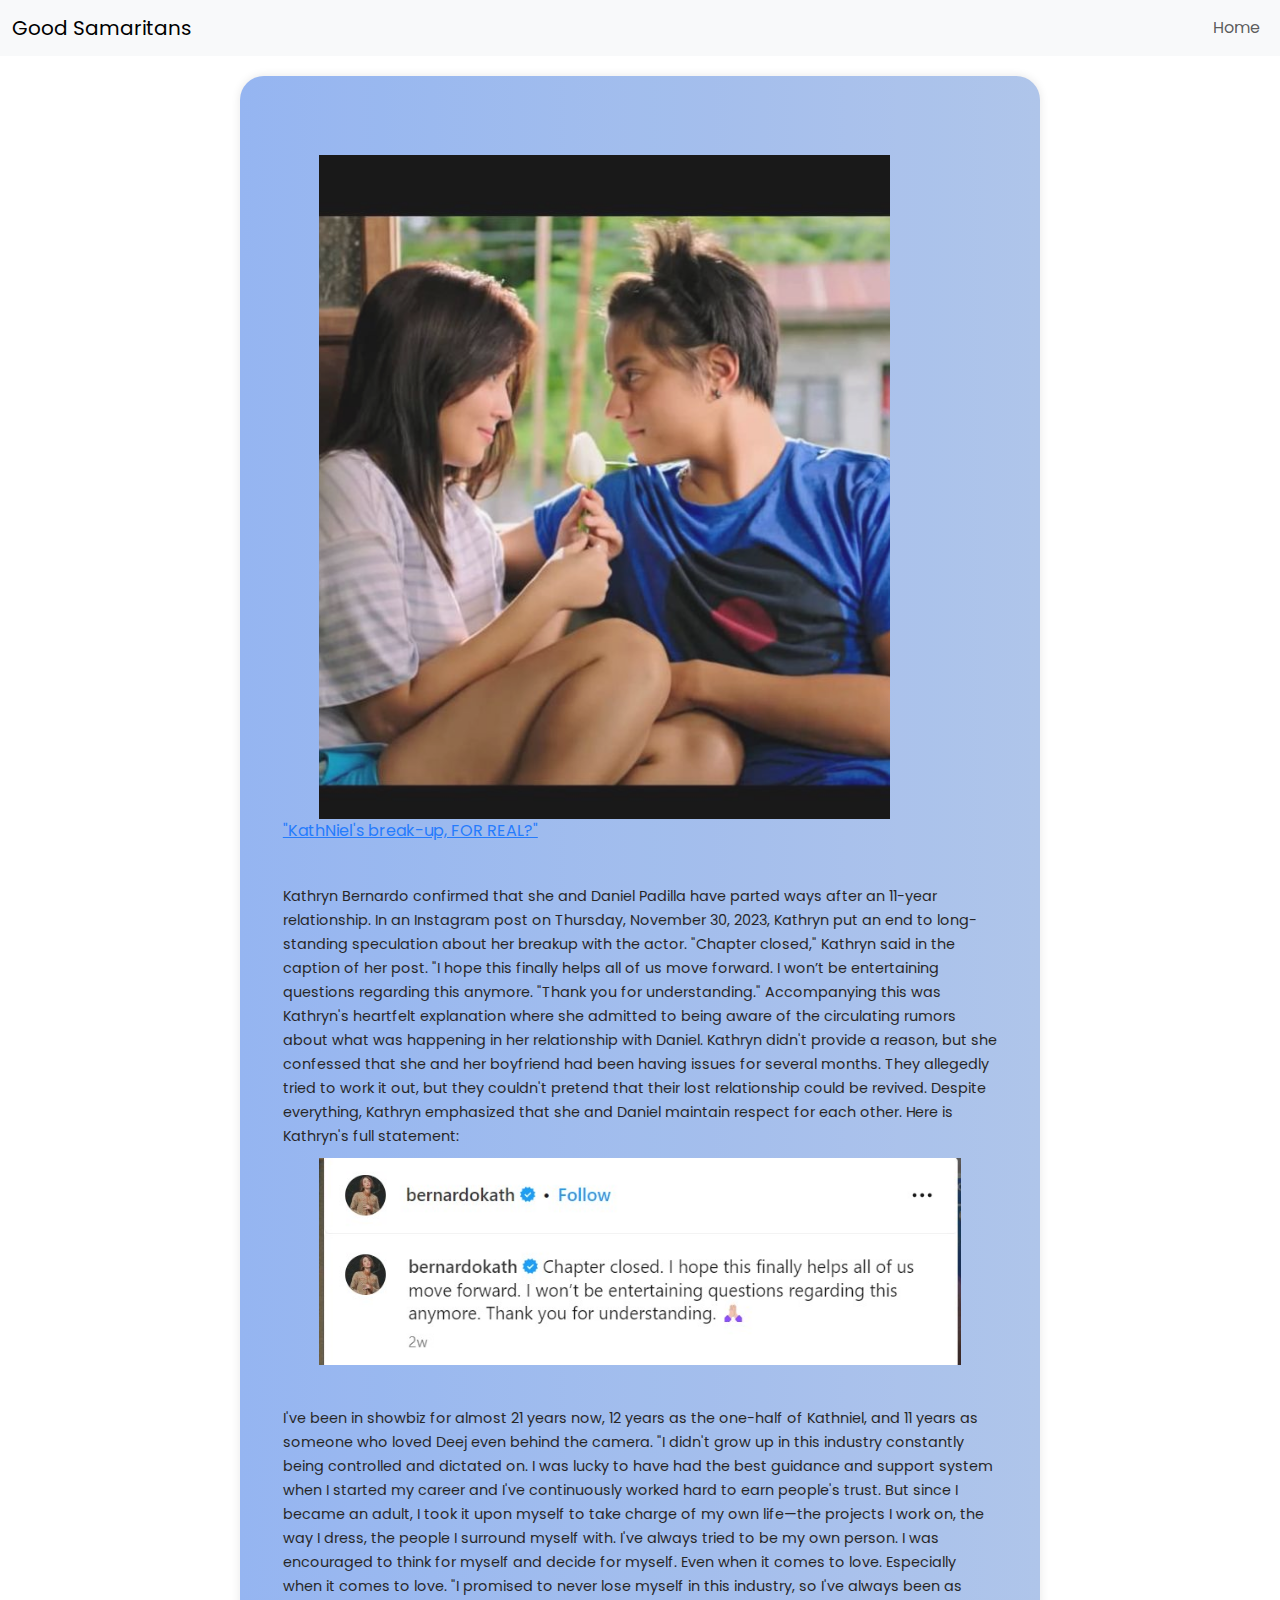
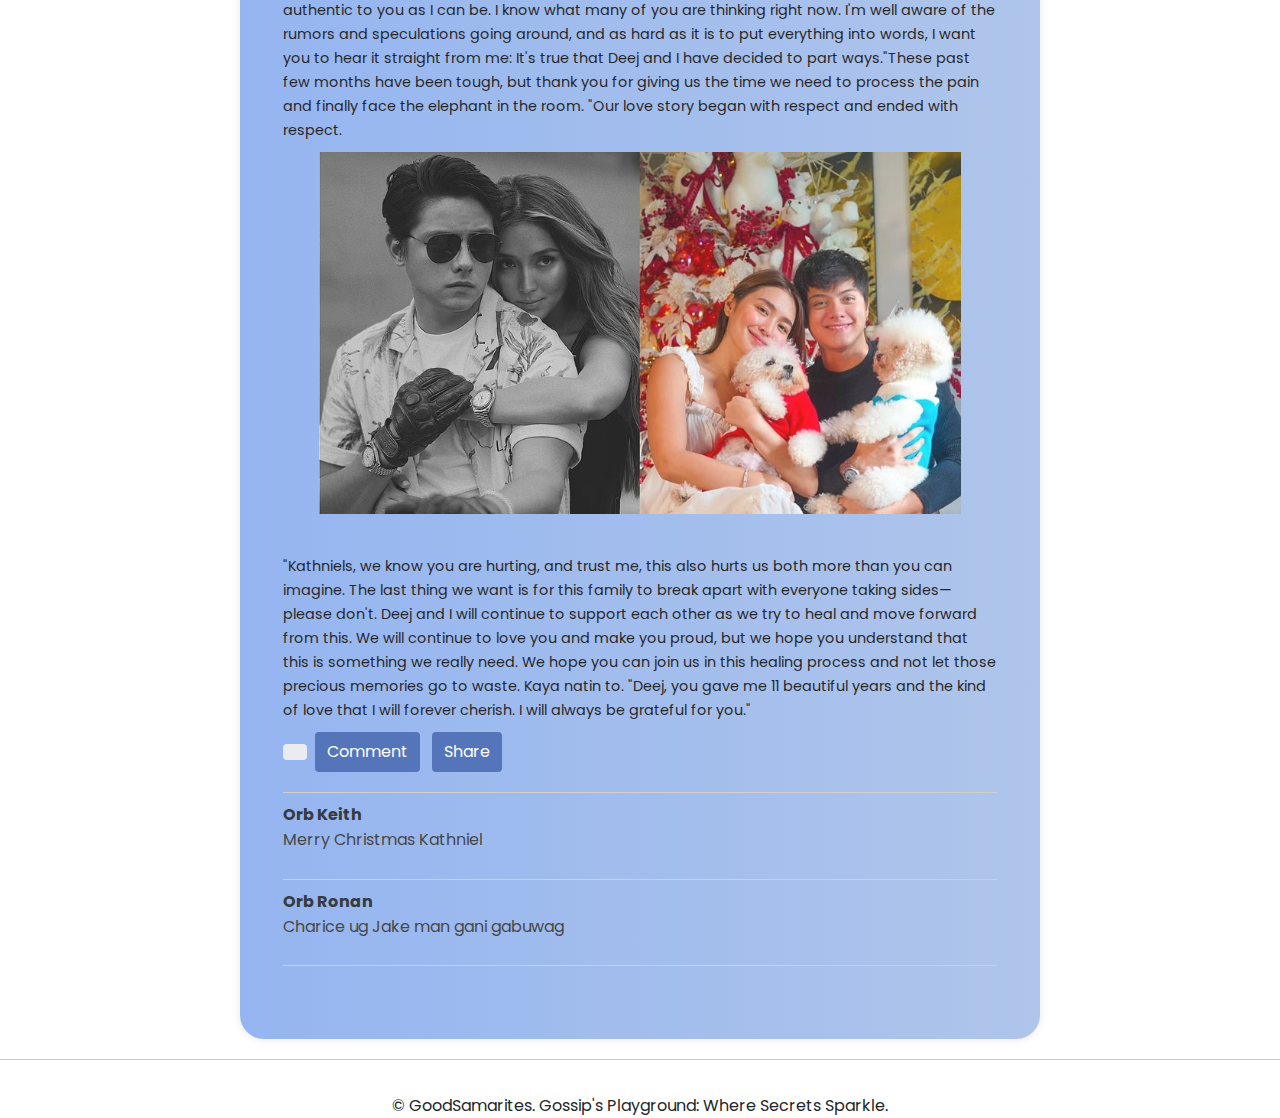
<file: cliff.html>
<!DOCTYPE html>
<html lang="en">
<head>
    <meta charset="UTF-8">
    <meta name="viewport" content="width=device-width, initial-scale=1.0">
    <link rel="stylesheet" href="cliff.css">
    <link rel="stylesheet" href="https://cdnjs.cloudflare.com/ajax/libs/font-awesome/6.5.1/css/all.min.css" integrity="sha512-DTOQO9RWCH3ppGqcWaEA1BIZOC6xxalwEsw9c2QQeAIftl+Vegovlnee1c9QX4TctnWMn13TZye+giMm8e2LwA==" crossorigin="anonymous" referrerpolicy="no-referrer" />
    <link href="https://cdn.jsdelivr.net/npm/bootstrap@5.3.2/dist/css/bootstrap.min.css" rel="stylesheet">
    <title>Document</title>
</head>
<body>
  <nav class="navbar navbar-expand-lg navbar-light bg-light">
    <div class="container-fluid">
        <a class="navbar-brand pe-4" href="#">Good Samaritans</a> <!-- Adding padding to the right (adjust the value as needed) -->
        <button class="navbar-toggler" type="button" data-bs-toggle="collapse" data-bs-target="#navbarNav" aria-controls="navbarNav" aria-expanded="false" aria-label="Toggle navigation">
            <span class="navbar-toggler-icon"></span>
        </button>
        <div class="collapse navbar-collapse justify-content-end" id="navbarNav">
            <ul class="navbar-nav">
                <li class="nav-item">
                    <a class="nav-link" href="index.html">Home</a>
                </li>
              
            </ul>
        </div>
    </div>
</nav>
     <main>
      <article>
      <img src="image/kathniel.jpg" alt="" class="post-img" >
      <a href="cliff.html" class="title">"KathNiel's break-up, FOR REAL?"</a>  
      <p class="post-description">Kathryn Bernardo confirmed that she and Daniel Padilla have parted ways after an 11-year relationship.

        In an Instagram post on Thursday, November 30, 2023, Kathryn put an end to long-standing speculation about her breakup with the actor. 
        "Chapter closed," Kathryn said in the caption of her post.
        "I hope this finally helps all of us move forward. I won’t be entertaining questions regarding this anymore.
        "Thank you for understanding."
        Accompanying this was Kathryn's heartfelt explanation where she admitted to being aware of the circulating rumors about what was happening in her relationship with Daniel.
        Kathryn didn't provide a reason, but she confessed that she and her boyfriend had been having issues for several months.
        They allegedly tried to work it out, but they couldn't pretend that their lost relationship could be revived.
        Despite everything, Kathryn emphasized that she and Daniel maintain respect for each other.
        Here is Kathryn's full statement:</p>
    <img src="image/pic1.jpg" alt="" class="post-img1">
    <p class="post-description">I've been in showbiz for almost 21 years now, 12 years as the one-half of Kathniel, and 11 years as someone who loved Deej even behind the camera.
       "I didn't grow up in this industry constantly being controlled and dictated on. I was lucky to have had the best guidance and support system when I started my career and I've continuously worked hard to earn people's trust. But since I became an adult, I took it upon myself to take charge of my own life—the projects I work on, the way I dress, the people I surround myself with. I've always tried to be my own person. I was encouraged to think for myself and decide for myself. Even when it comes to love. Especially when it comes to love.
       "I promised to never lose myself in this industry, so I've always been as authentic to you as I can be. I know what many of you are thinking right now. I'm well aware of the rumors and speculations going around, and as hard as it is to put everything into words, I want you to hear it straight from me: It's true that Deej and I have decided to part ways."These past few months have been tough, but thank you for giving us the time we need to process the pain and finally face the elephant in the room.
       "Our love story began with respect and ended with respect.</p>
       <img src="image/kathniel1.jpg" alt="" class="post-img1">
    <p class="post-description">"Kathniels, we know you are hurting, and trust me, this also hurts us both more than you can imagine. The last thing we want is for this family to break apart with everyone taking sides—please don't. Deej and I will continue to support each other as we try to heal and move forward from this. We will continue to love you and make you proud, but we hope you understand that this is something we really need. We hope you can join us in this healing process and not let those precious memories go to waste. Kaya natin to.
       "Deej, you gave me 11 beautiful years and the kind of love that I will forever cherish. I will always be grateful for you."</p>

        
        
          
       <div class="reaction-container">
        <button class="reaction-btn" onmouseover="toggleReactions()"><i class="fa-regular fa-thumbs-up"></i></button>
        <div class="reaction-emojis" id="reaction-emojis" style="display: none;" onmouseleave="hideReactions()">
            <span class="emoji" onclick="react('like', '👍')">👍</span>
       
            <span class="emoji" onclick="react('love', '❤️')">❤️</span>
         
            <span class="emoji" onclick="react('haha', '😄')">😄</span>
       
            <span class="emoji" onclick="react('wow', '😲')">😲</span>
       
            <span class="emoji" onclick="react('sad', '😢')">😢</span>
          
            <span class="emoji" onclick="react('angry', '😠')">😠</span>
          
        </div>
        <div>
        <button class="comment-btn" onclick="toggleComment()">Comment</button>
  <button class="share-btn" onclick="openShareDialog()">Share</button>

</div>
    </div>
    
    

<div id="comments-list">
  <div class="comment">
      <span class="username">Orb Keith </span>
      <p class="content">Merry Christmas Kathniel</p>
  </div>
  <div class="comment">
      <span class="username">Orb Ronan</span>
      <p class="content">Charice ug Jake man gani gabuwag</p>
  </div>

  <!-- Add more comments as needed -->
</div>

<div id="comment-field" style="display: none;">
  <input type="text" id="comment-input" placeholder="Write a comment...">
  <button onclick="postComment()">Post</button>
</div>
</article>    
  </main>
  <footer>       
  <br>
  <center>&copy; GoodSamarites. Gossip's Playground: Where Secrets Sparkle.</center>
  </footer>
  <script src="https://cdnjs.cloudflare.com/ajax/libs/jquery/3.6.1/jquery.min.js" integrity="sha512-aVKKRRi/Q/YV+4mjoKBsE4x3H+BkegoM/em46NNlCqNTmUYADjBbeNefNxYV7giUp0VxICtqdrbqU7iVaeZNXA==" crossorigin="anonymous" referrerpolicy="no-referrer"></script>
    <script>
      let reactionStates = {
    like: false,
    love: false,
    haha: false,
    wow: false,
    sad: false,
    angry: false,
};

function react(reactionType, emoji) {
    const reactionButton = document.querySelector('.reaction-btn');

    if (!reactionStates[reactionType]) {
        // Clear other reactions
        for (let key in reactionStates) {
            if (key !== reactionType) {
                reactionStates[key] = false;
            }
        }

        // Set the selected reaction
        reactionStates[reactionType] = true;

        // Set the reaction emoji to the reaction button
        reactionButton.innerHTML = emoji;
    } else {
        // Unreact
        reactionStates[reactionType] = false;

        // Set the reaction button back to default
        reactionButton.innerHTML = `<i class="fa-regular fa-thumbs-up"></i>`;
    }
}

function hideReactions() {
    const reactionEmojis = document.getElementById('reaction-emojis');
    reactionEmojis.style.display = 'none';
}

function toggleReactions() {
    const reactionEmojis = document.getElementById('reaction-emojis');
    reactionEmojis.style.display = reactionEmojis.style.display === 'none' ? 'flex' : 'none';
}

function toggleComment() {
    const commentField = document.getElementById('comment-field');
    commentField.style.display = commentField.style.display === 'none' ? 'block' : 'none';
}

function postComment() {
    const commentInput = document.getElementById('comment-input');
    const comment = commentInput.value.trim();

    if (comment !== '') {
        const commentsList = document.getElementById('comments-list');
        const newComment = document.createElement('div');
        newComment.classList.add('comment');

        const username = document.createElement('span');
        username.classList.add('username');
        username.textContent = 'You';
        
        const content = document.createElement('p');
        content.classList.add('content');
        content.textContent = comment;

        newComment.appendChild(username);
        newComment.appendChild(content);
        commentsList.appendChild(newComment);

        commentInput.value = ''; // Clear the input field after posting
    }
}

// Other necessary functions...
    </script>
     <script src="https://cdn.jsdelivr.net/npm/bootstrap@5.3.2/dist/js/bootstrap.bundle.min.js"></script>
</body>
</html>
</file>
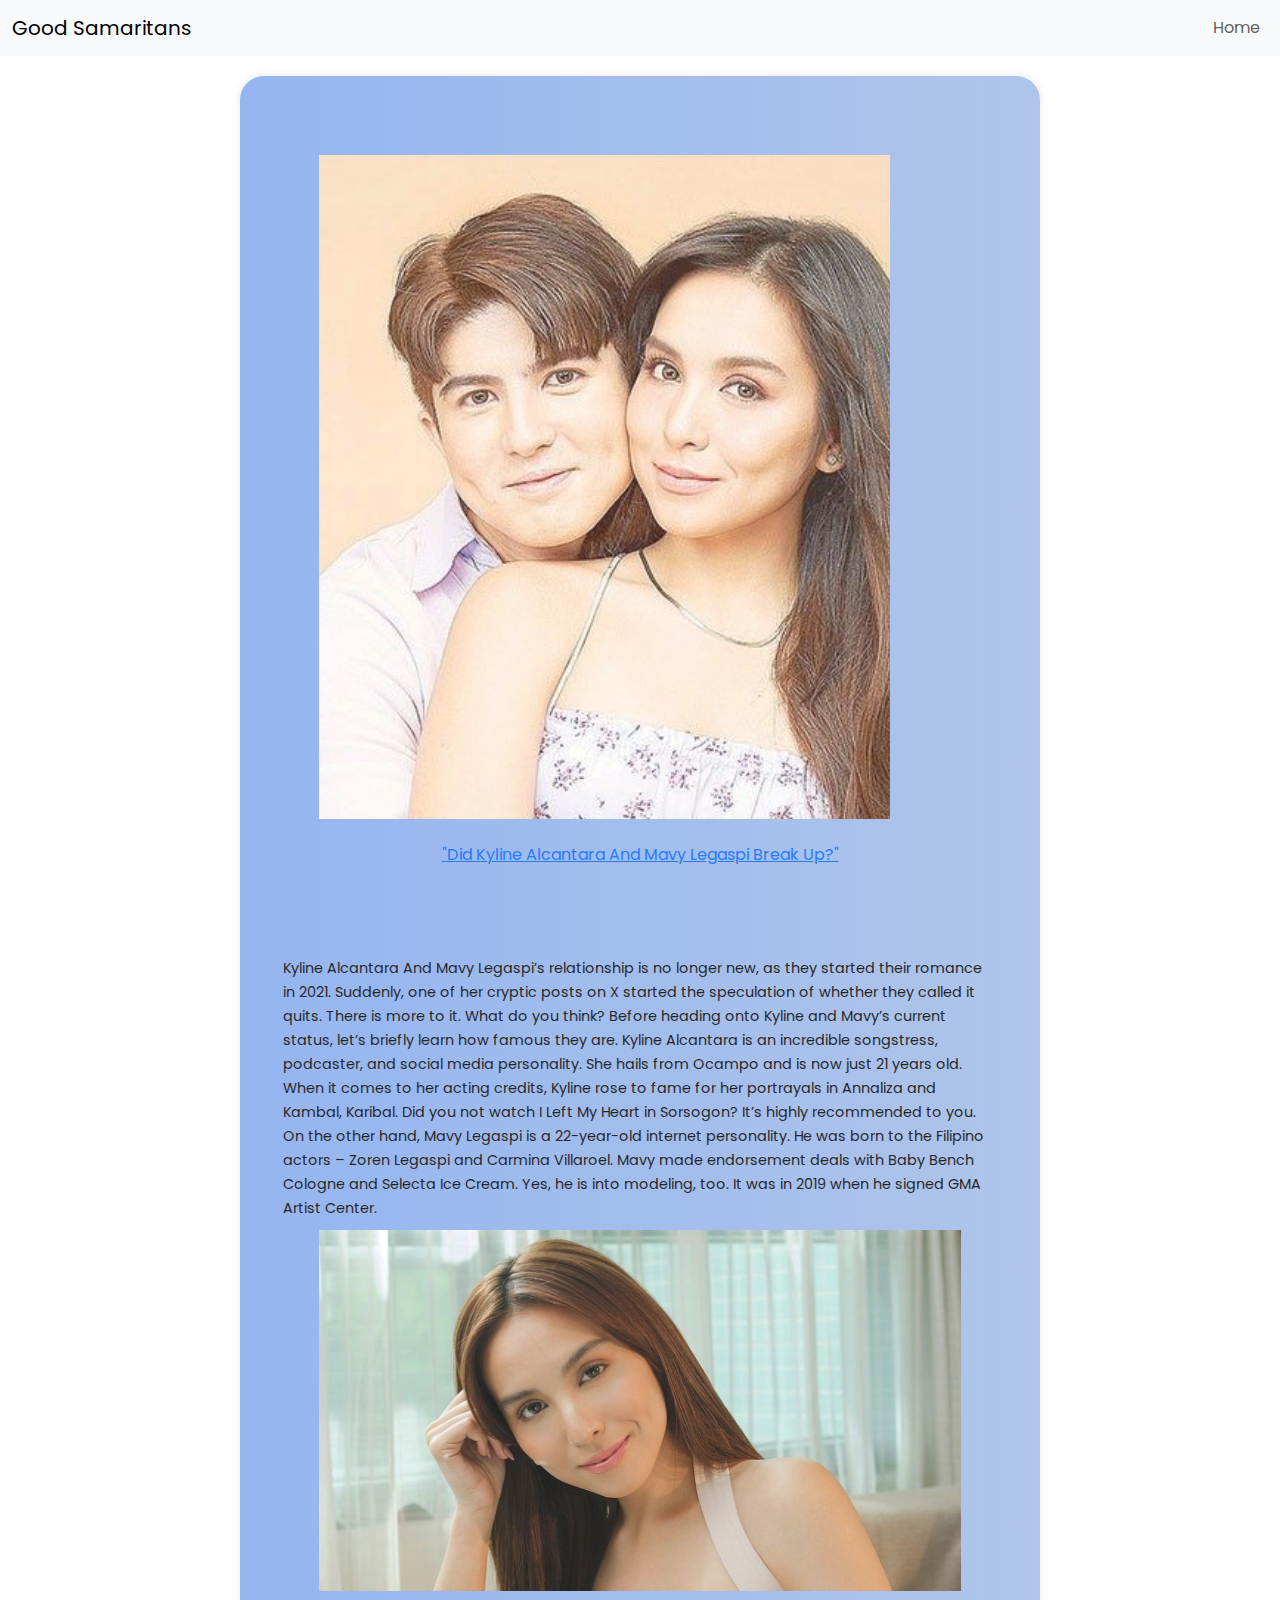
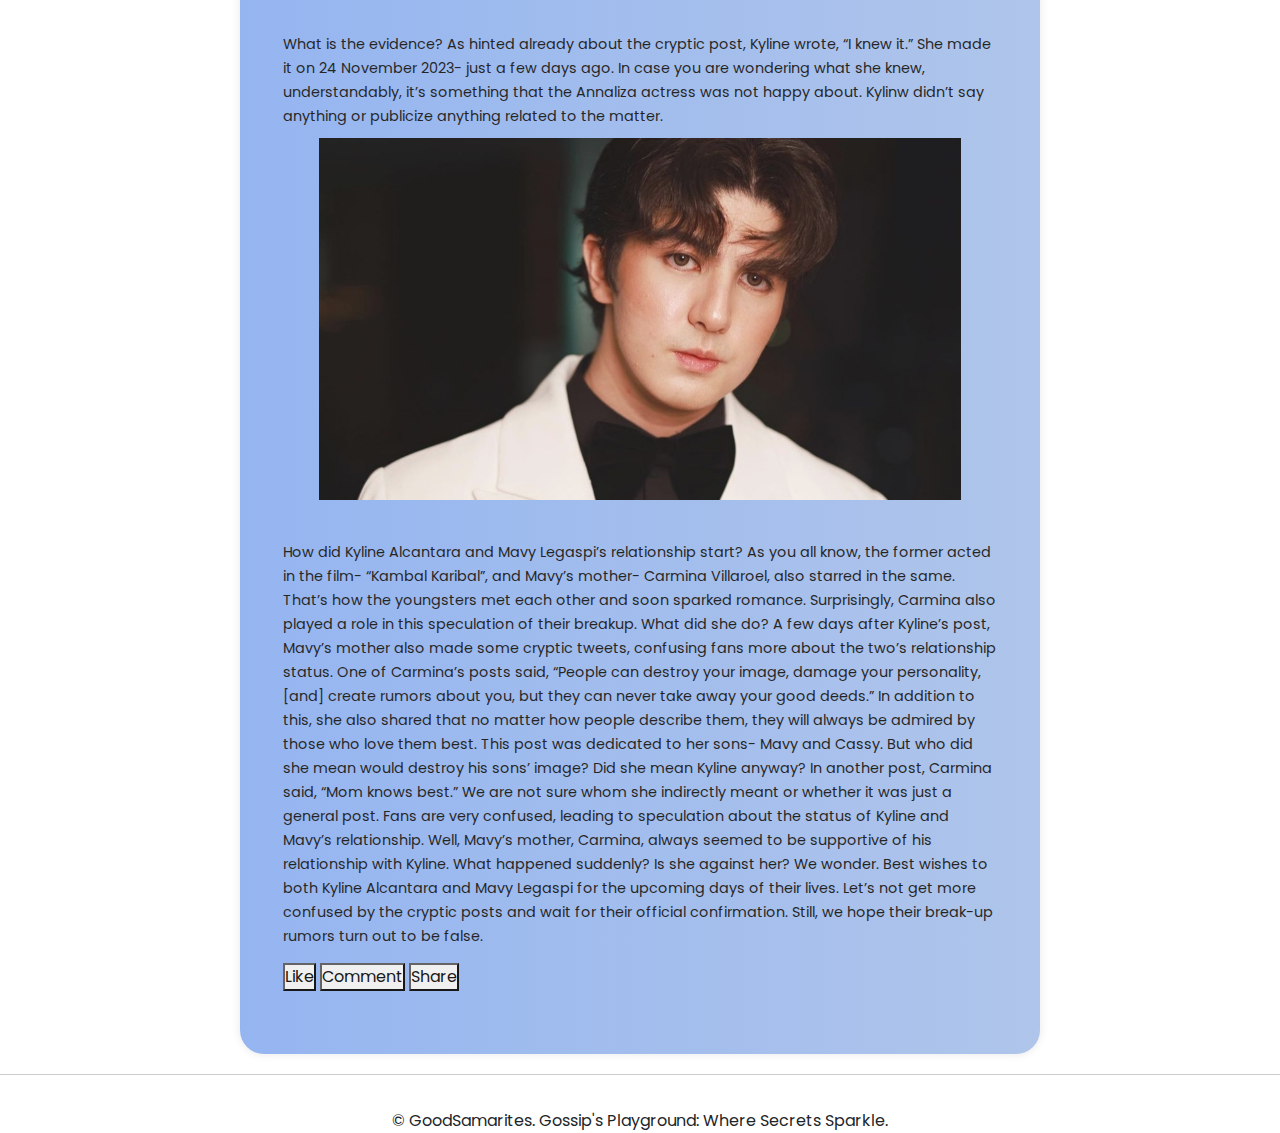
<file: cristal.html>
<!DOCTYPE html>
<html lang="en">
<head>
    <meta charset="UTF-8">
    <meta name="viewport" content="width=device-width, initial-scale=1.0">
    <link rel="stylesheet" href="cristal.css">
    <link rel="stylesheet" href="https://cdnjs.cloudflare.com/ajax/libs/font-awesome/6.5.1/css/all.min.css" integrity="sha512-DTOQO9RWCH3ppGqcWaEA1BIZOC6xxalwEsw9c2QQeAIftl+Vegovlnee1c9QX4TctnWMn13TZye+giMm8e2LwA==" crossorigin="anonymous" referrerpolicy="no-referrer" />
    <link href="https://cdn.jsdelivr.net/npm/bootstrap@5.3.2/dist/css/bootstrap.min.css" rel="stylesheet">
    <title>Document</title>
</head>
<body>
  <nav class="navbar navbar-expand-lg navbar-light bg-light">
    <div class="container-fluid">
        <a class="navbar-brand pe-4" href="#">Good Samaritans</a> <!-- Adding padding to the right (adjust the value as needed) -->
        <button class="navbar-toggler" type="button" data-bs-toggle="collapse" data-bs-target="#navbarNav" aria-controls="navbarNav" aria-expanded="false" aria-label="Toggle navigation">
            <span class="navbar-toggler-icon"></span>
        </button>
        <div class="collapse navbar-collapse justify-content-end" id="navbarNav">
            <ul class="navbar-nav">
                <li class="nav-item">
                    <a class="nav-link" href="index.html">Home</a>
                </li>
              
            </ul>
        </div>
    </div>
</nav>
     <main>
      <article>
      <img src="image/kymav.jpg" alt="" class="post-img"> <br><br>
      <a href="cristal.html" class="post-title"><center>"Did Kyline Alcantara And Mavy Legaspi Break Up?"</center></a><br> <br>
      <p class="post-description">

    
        Kyline Alcantara And Mavy Legaspi’s relationship is no longer new, as they started their romance in 2021. Suddenly, one of her cryptic posts on X started the speculation of whether they called it quits. There is more to it. What do you think? Before heading onto Kyline and Mavy’s current status, let’s briefly learn how famous they are. 

Kyline Alcantara is an incredible songstress, podcaster, and social media personality. She hails from Ocampo and is now just 21 years old. When it comes to her acting credits, Kyline rose to fame for her portrayals in Annaliza and Kambal, Karibal. Did you not watch I Left My Heart in Sorsogon? It’s highly recommended to you. 

On the other hand, Mavy Legaspi is a 22-year-old internet personality. He was born to the Filipino actors – Zoren Legaspi and Carmina Villaroel. Mavy made endorsement deals with Baby Bench Cologne and Selecta Ice Cream. Yes, he is into modeling, too. It was in 2019 when he signed GMA Artist Center. 
      
</p>
    <img src="image/Kyline.jpg" alt="" class="post-img1">
    <p class="post-description">
        What is the evidence? As hinted already about the cryptic post, Kyline wrote, “I knew it.” She made it on 24 November 2023- just a few days ago. In case you are wondering what she knew, understandably, it’s something that the Annaliza actress was not happy about. Kylinw didn’t say anything or publicize anything related to the matter. 
    </p>
       <img src="image/mavy.jpg" alt="" class="post-img1">
    <p class="post-description">How did Kyline Alcantara and Mavy Legaspi’s relationship start? As you all know, the former acted in the film- “Kambal Karibal”, and Mavy’s mother- Carmina Villaroel, also starred in the same. That’s how the youngsters met each other and soon sparked romance. 

        Surprisingly, Carmina also played a role in this speculation of their breakup. What did she do? A few days after Kyline’s post, Mavy’s mother also made some cryptic tweets, confusing fans more about the two’s relationship status.
        
        One of Carmina’s posts said, “People can destroy your image, damage your personality, [and] create rumors about you, but they can never take away your good deeds.” In addition to this, she also shared that no matter how people describe them, they will always be admired by those who love them best.
        
        This post was dedicated to her sons- Mavy and Cassy. But who did she mean would destroy his sons’ image? Did she mean Kyline anyway? 
        
        In another post, Carmina said, “Mom knows best.” We are not sure whom she indirectly meant or whether it was just a general post. Fans are very confused, leading to speculation about the status of Kyline and Mavy’s relationship. 
        
        Well, Mavy’s mother, Carmina, always seemed to be supportive of his relationship with Kyline. What happened suddenly? Is she against her? We wonder. 
        
        Best wishes to both Kyline Alcantara and Mavy Legaspi for the upcoming days of their lives. Let’s not get more confused by the cryptic posts and wait for their official confirmation. Still, we hope their break-up rumors turn out to be false. 


    </p>
      <div class="to-react">
        <button class="tolike" id="change"><i class="fa-regular fa-thumbs-up clicklike" onclick="showReaction()"></i><span>Like</span></button>
                
        <button class="tocomment" onclick="toggleCommentInput()"><i
                class="fa-regular fa-comment clickcomment"></i><span>Comment</span></button>
        <button class="toshare" onclick="copyToClipboard(this)"><i class="fa-regular fa-share-from-square clickshare"></i><span>Share</span></button>
    </div>      
</div>
</article>    
  </main>
  <footer>       
  <br>
  <center>&copy; GoodSamarites. Gossip's Playground: Where Secrets Sparkle.</center>
  </footer>
  <script src="https://cdn.jsdelivr.net/npm/bootstrap@5.3.2/dist/js/bootstrap.bundle.min.js"></script>
</body>
</html>
</file>
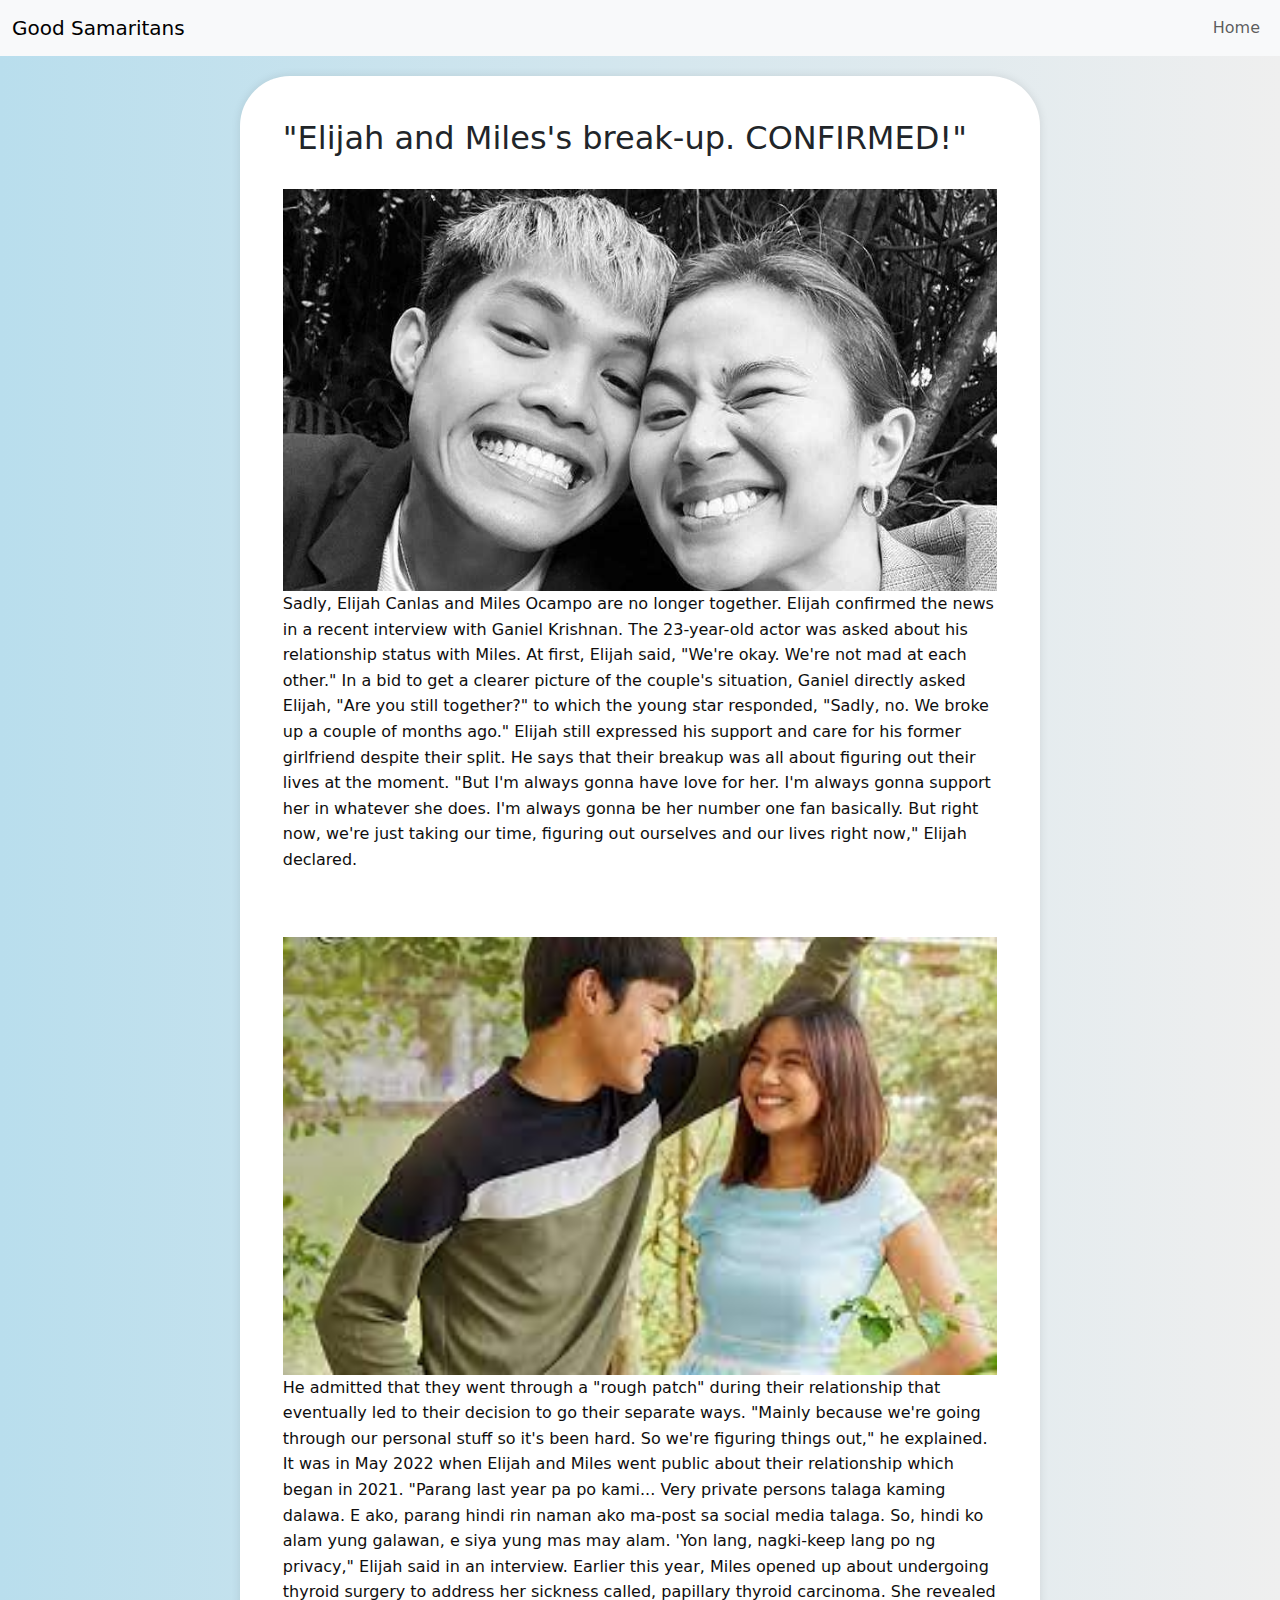
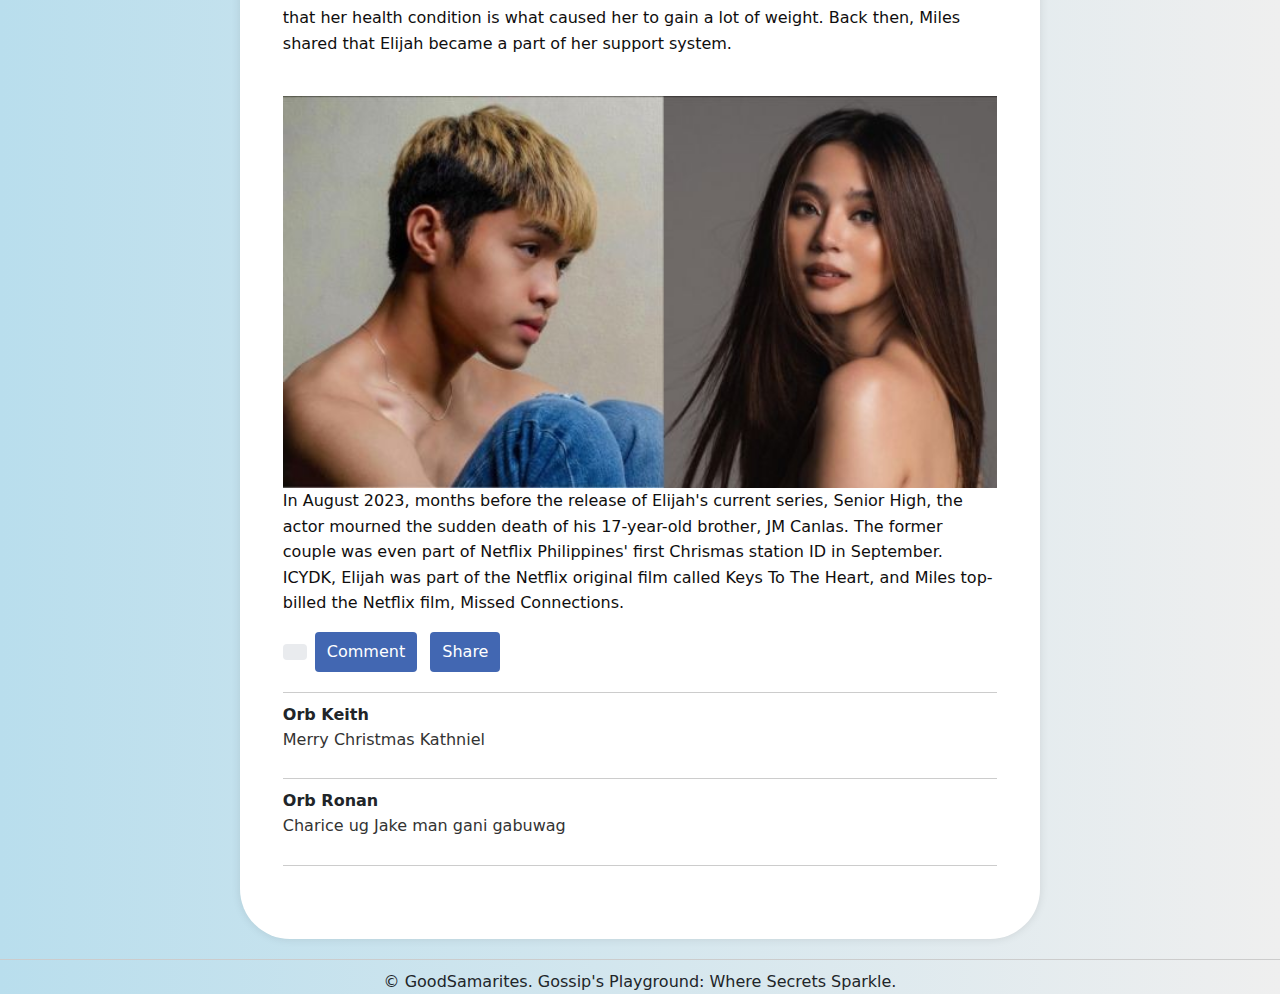
<file: kyla.html>
<!DOCTYPE html>
<html lang="en">
<head>
    <meta charset="UTF-8">
    <meta name="viewport" content="width=device-width, initial-scale=1.0">
    <link rel="stylesheet" href="kyla.css">
    <link rel="stylesheet" href="https://cdnjs.cloudflare.com/ajax/libs/font-awesome/6.5.1/css/all.min.css" integrity="sha512-DTOQO9RWCH3ppGqcWaEA1BIZOC6xxalwEsw9c2QQeAIftl+Vegovlnee1c9QX4TctnWMn13TZye+giMm8e2LwA==" crossorigin="anonymous" referrerpolicy="no-referrer" />
    <link href="https://cdn.jsdelivr.net/npm/bootstrap@5.3.2/dist/css/bootstrap.min.css" rel="stylesheet">
    <title>GoodSamarites</title>
    
</head>
<body>

    <nav class="navbar navbar-expand-lg navbar-light bg-light">
        <div class="container-fluid">
            <a class="navbar-brand pe-4" href="#">Good Samaritans</a> <!-- Adding padding to the right (adjust the value as needed) -->
            <button class="navbar-toggler" type="button" data-bs-toggle="collapse" data-bs-target="#navbarNav" aria-controls="navbarNav" aria-expanded="false" aria-label="Toggle navigation">
                <span class="navbar-toggler-icon"></span>
            </button>
            <div class="collapse navbar-collapse justify-content-end" id="navbarNav">
                <ul class="navbar-nav">
                    <li class="nav-item">
                        <a class="nav-link" href="index.html">Home</a>
                    </li>
                  
                </ul>
            </div>
        </div>
    </nav>

    <main>
        <article>
            <h2>"Elijah and Miles's break-up. CONFIRMED!" </h2>
            <br>
            <img src="image/EM4.jpg" class="pic1" alt="">
            <p>Sadly, Elijah Canlas and Miles Ocampo are no longer together.

                Elijah confirmed the news in a recent interview with Ganiel Krishnan. The 23-year-old actor was asked about his relationship status with Miles. At first, Elijah said, "We're okay. We're not mad at each other."
                
                In a bid to get a clearer picture of the couple's situation, Ganiel directly asked Elijah, "Are you still together?" to which the young star responded, "Sadly, no. We broke up a couple of months ago."
                
                Elijah still expressed his support and care for his former girlfriend despite their split. He says that their breakup was all about figuring out their lives at the moment.
                
                "But I'm always gonna have love for her. I'm always gonna support her in whatever she does. I'm always gonna be her number one fan basically. But right now, we're just taking our time, figuring out ourselves and our lives right now," Elijah declared.
                </p>
                <br>
                <br>
                <img src="image/EM2.jpg" class="pic1" alt="">
                <p>He admitted that they went through a "rough patch" during their relationship that eventually led to their decision to go their separate ways. "Mainly because we're going through our personal stuff so it's been hard. So we're figuring things out," he explained.
                    It was in May 2022 when Elijah and Miles went public about their relationship which began in 2021. "Parang last year pa po kami... Very private persons talaga kaming dalawa. E ako, parang hindi rin naman ako ma-post sa social media talaga. So, hindi ko alam yung galawan, e siya yung mas may alam. 'Yon lang, nagki-keep lang po ng privacy," Elijah said in an interview.
                    Earlier this year, Miles opened up about undergoing thyroid surgery to address her sickness called, papillary thyroid carcinoma. She revealed that her health condition is what caused her to gain a lot of weight. Back then, Miles shared that Elijah became a part of her support system. </p>
                <br>
                <img src="image/EM3.jpg" class="pic1" alt="">
                <p>In August 2023, months before the release of Elijah's current series, Senior High, the actor mourned the sudden death of his 17-year-old brother, JM Canlas.
                    The former couple was even part of Netflix Philippines' first Chrismas station ID in September. ICYDK, Elijah was part of the Netflix original film called Keys To The Heart, and Miles top-billed the Netflix film, Missed Connections.</p>

                    <div class="reaction-container">
                        <button class="reaction-btn" onmouseover="toggleReactions()"><i class="fa-regular fa-thumbs-up"></i></button>
                        <div class="reaction-emojis" id="reaction-emojis" style="display: none;" onmouseleave="hideReactions()">
                            <span class="emoji" onclick="react('like', '👍')">👍</span>
                       
                            <span class="emoji" onclick="react('love', '❤️')">❤️</span>
                         
                            <span class="emoji" onclick="react('haha', '😄')">😄</span>
                       
                            <span class="emoji" onclick="react('wow', '😲')">😲</span>
                       
                            <span class="emoji" onclick="react('sad', '😢')">😢</span>
                          
                            <span class="emoji" onclick="react('angry', '😠')">😠</span>
                          
                        </div>
                        <div>
                        <button class="comment-btn" onclick="toggleComment()">Comment</button>
                  <button class="share-btn" onclick="openShareDialog()">Share</button>
                
                </div>
                    </div>
                    
                    
                
                <div id="comments-list">
                  <div class="comment">
                      <span class="username">Orb Keith </span>
                      <p class="content">Merry Christmas Kathniel</p>
                  </div>
                  <div class="comment">
                      <span class="username">Orb Ronan</span>
                      <p class="content">Charice ug Jake man gani gabuwag</p>
                  </div>
                
                  <!-- Add more comments as needed -->
                </div>
                
                <div id="comment-field" style="display: none;">
                  <input type="text" id="comment-input" placeholder="Write a comment...">
                  <button onclick="postComment()">Post</button>
                </div>
                
        </article>
    </main>

        
    
    <footer>
        &copy; GoodSamarites. Gossip's Playground: Where Secrets Sparkle.
    </footer>
        <script>
            let reactionStates = {
    like: false,
    love: false,
    haha: false,
    wow: false,
    sad: false,
    angry: false,
};

function react(reactionType, emoji) {
    const reactionButton = document.querySelector('.reaction-btn');

    if (!reactionStates[reactionType]) {
        // Clear other reactions
        for (let key in reactionStates) {
            if (key !== reactionType) {
                reactionStates[key] = false;
            }
        }

        // Set the selected reaction
        reactionStates[reactionType] = true;

        // Set the reaction emoji to the reaction button
        reactionButton.innerHTML = emoji;
    } else {
        // Unreact
        reactionStates[reactionType] = false;

        // Set the reaction button back to default
        reactionButton.innerHTML = `<i class="fa-regular fa-thumbs-up"></i>`;
    }
}

function hideReactions() {
    const reactionEmojis = document.getElementById('reaction-emojis');
    reactionEmojis.style.display = 'none';
}

function toggleReactions() {
    const reactionEmojis = document.getElementById('reaction-emojis');
    reactionEmojis.style.display = reactionEmojis.style.display === 'none' ? 'flex' : 'none';
}

function toggleComment() {
    const commentField = document.getElementById('comment-field');
    commentField.style.display = commentField.style.display === 'none' ? 'block' : 'none';
}

function postComment() {
    const commentInput = document.getElementById('comment-input');
    const comment = commentInput.value.trim();

    if (comment !== '') {
        const commentsList = document.getElementById('comments-list');
        const newComment = document.createElement('div');
        newComment.classList.add('comment');

        const username = document.createElement('span');
        username.classList.add('username');
        username.textContent = 'You';
        
        const content = document.createElement('p');
        content.classList.add('content');
        content.textContent = comment;

        newComment.appendChild(username);
        newComment.appendChild(content);
        commentsList.appendChild(newComment);

        commentInput.value = ''; // Clear the input field after posting
    }
}

// Other necessary functions...
        </script>
         <script src="https://cdn.jsdelivr.net/npm/bootstrap@5.3.2/dist/js/bootstrap.bundle.min.js"></script>
</body>
</html>
</file>
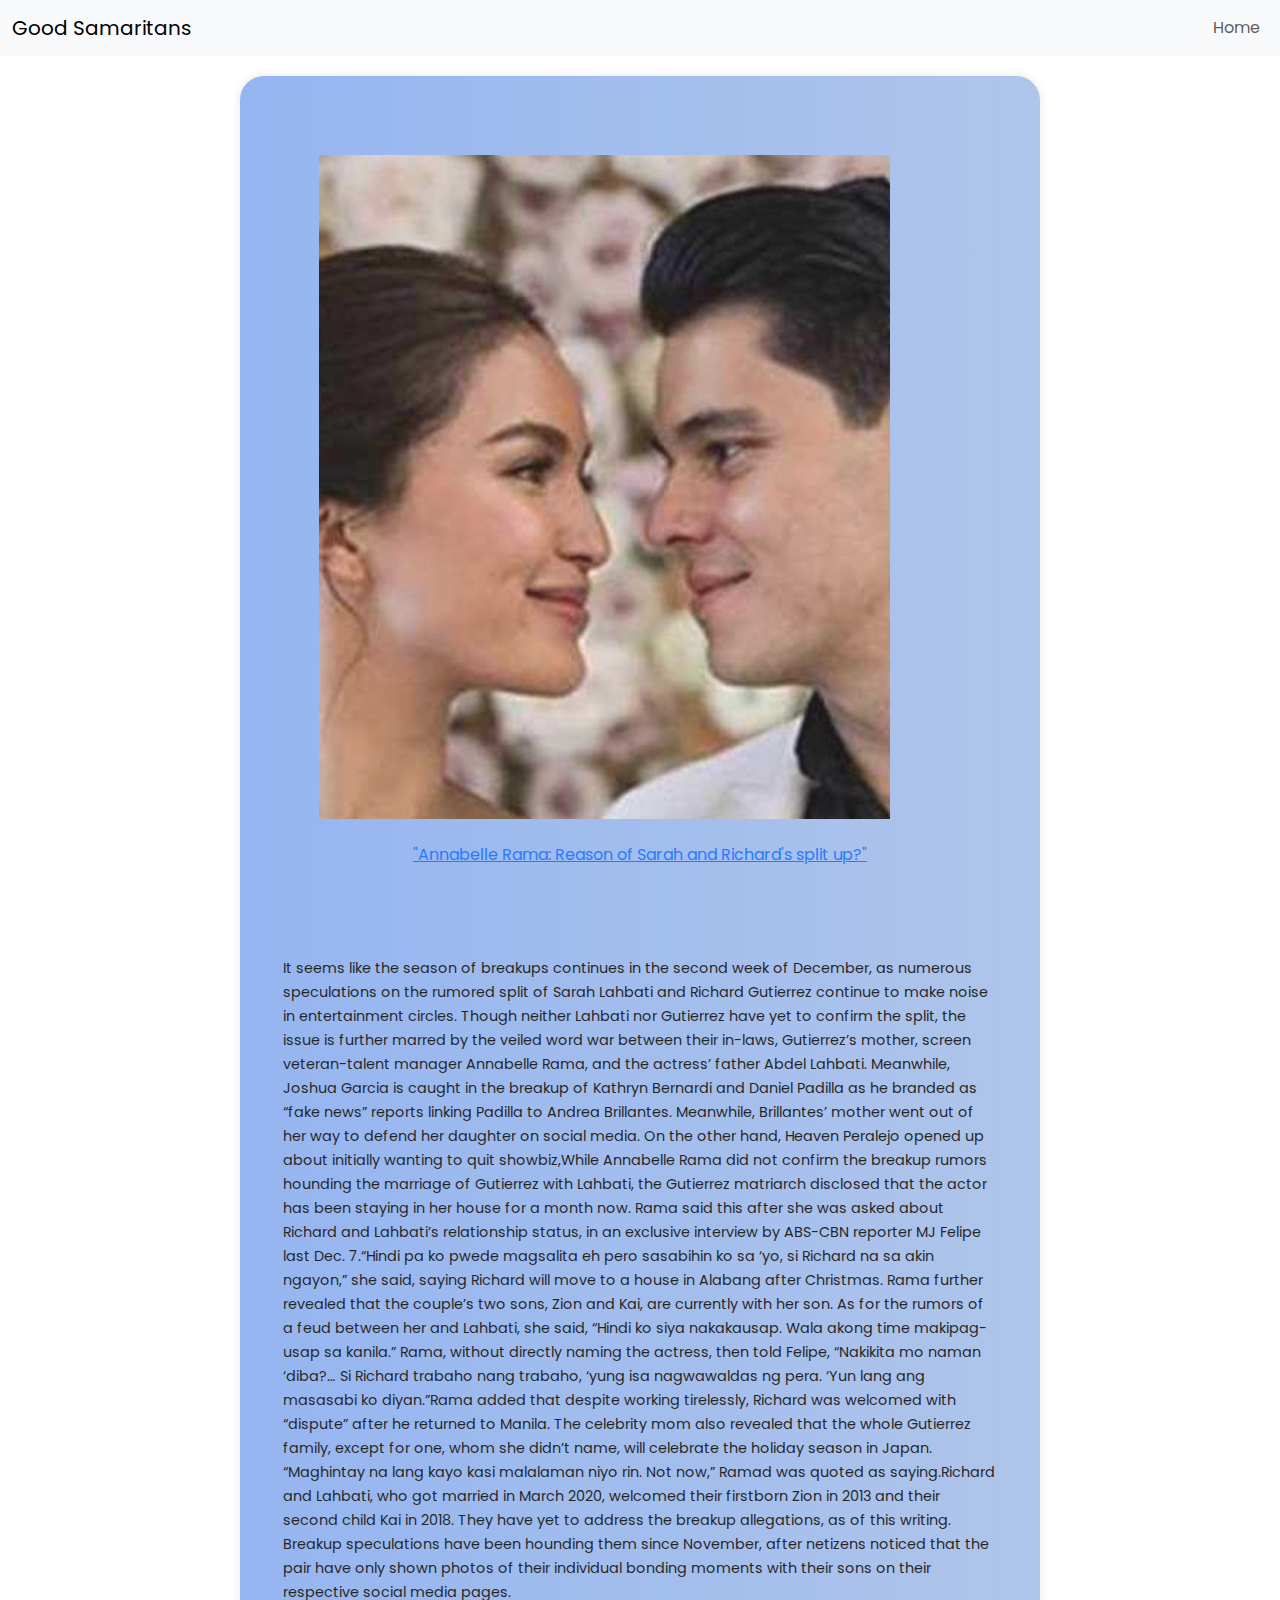
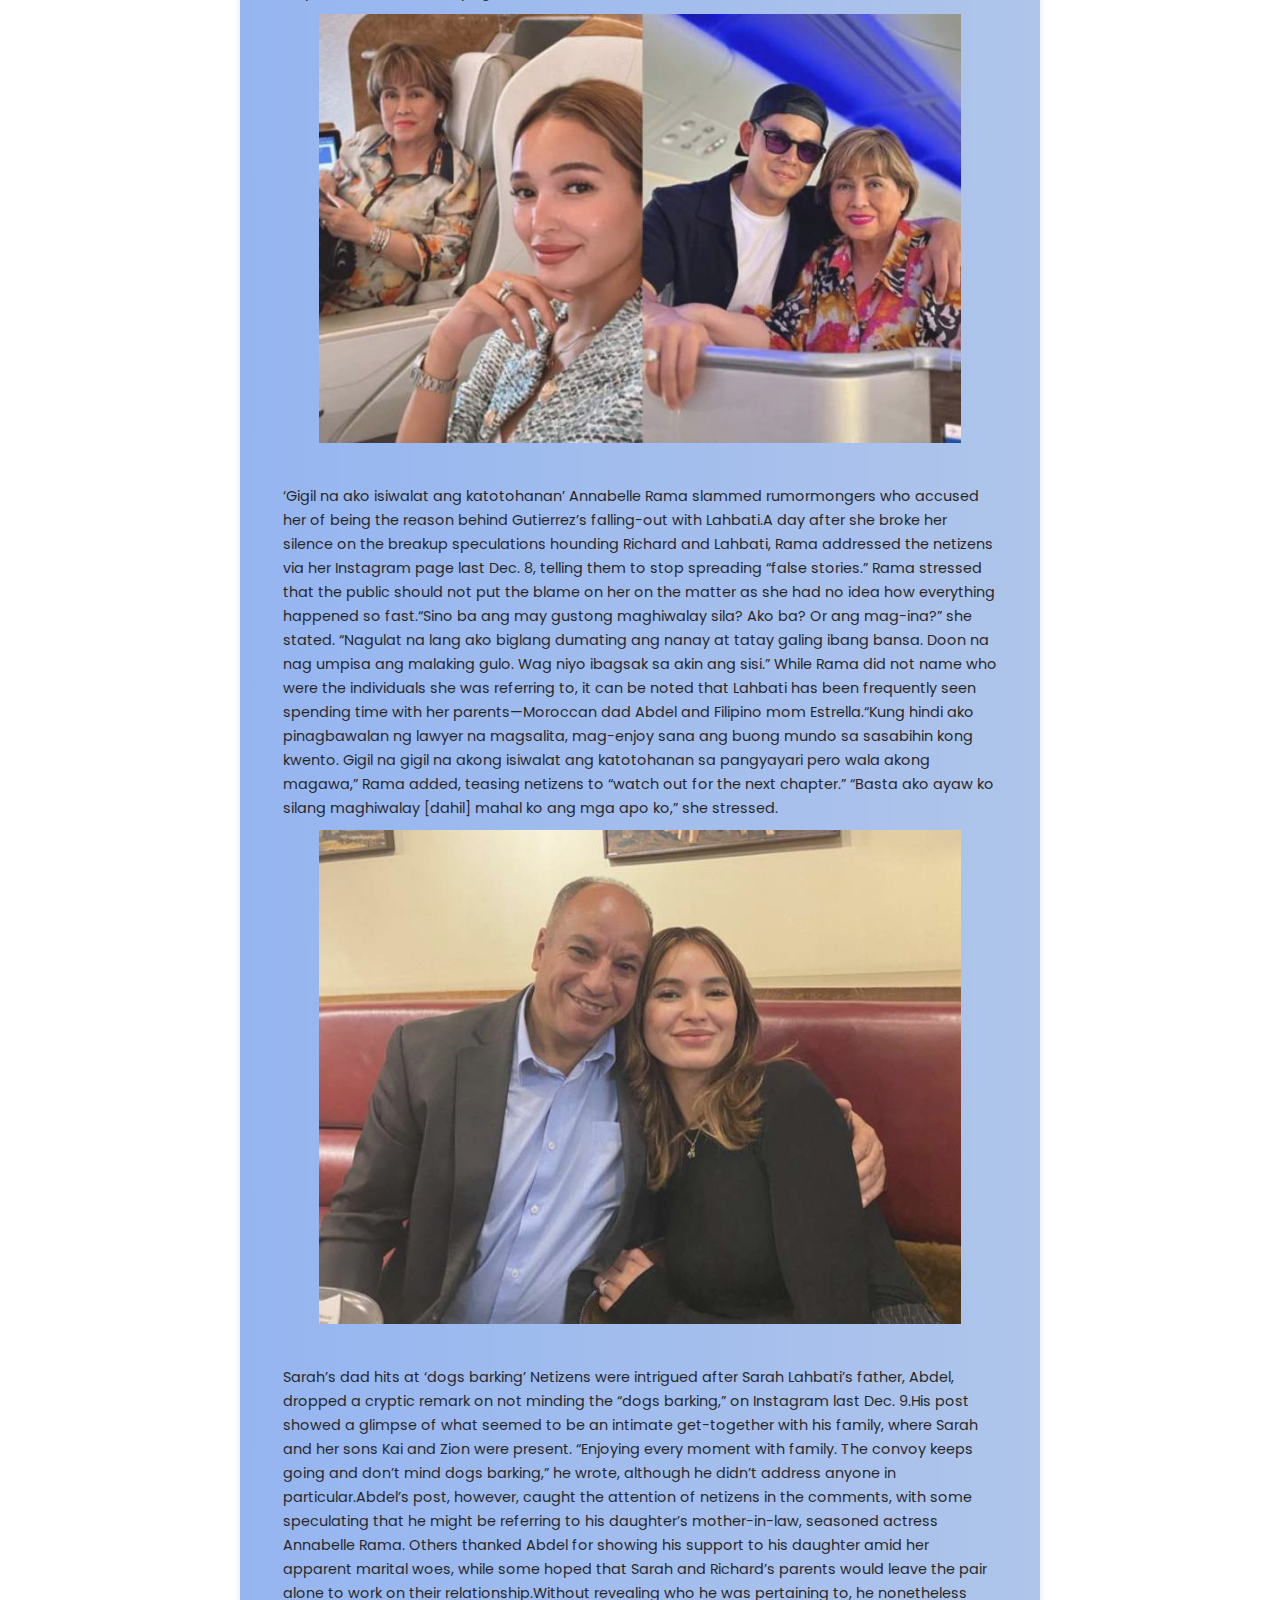
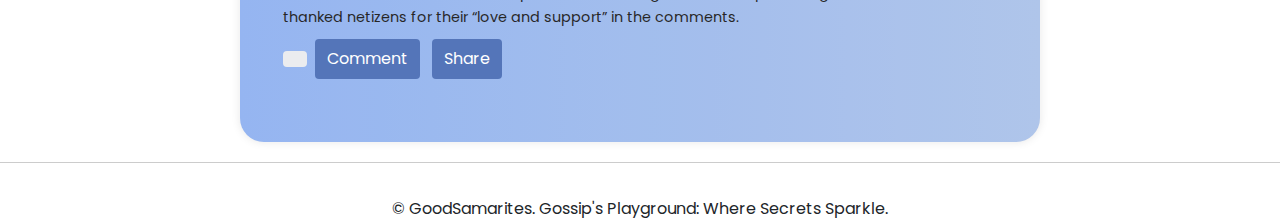
<file: lanay.html>
<!DOCTYPE html>
<html lang="en">
<head>
    <meta charset="UTF-8">
    <meta name="viewport" content="width=device-width, initial-scale=1.0">
    <link rel="stylesheet" href="lanay.css">
    <link rel="stylesheet" href="https://cdnjs.cloudflare.com/ajax/libs/font-awesome/6.5.1/css/all.min.css" integrity="sha512-DTOQO9RWCH3ppGqcWaEA1BIZOC6xxalwEsw9c2QQeAIftl+Vegovlnee1c9QX4TctnWMn13TZye+giMm8e2LwA==" crossorigin="anonymous" referrerpolicy="no-referrer" />
    <link href="https://cdn.jsdelivr.net/npm/bootstrap@5.3.2/dist/css/bootstrap.min.css" rel="stylesheet">
    <title>Document</title>
</head>
<body>
  <nav class="navbar navbar-expand-lg navbar-light bg-light">
    <div class="container-fluid">
        <a class="navbar-brand pe-4" href="#">Good Samaritans</a> <!-- Adding padding to the right (adjust the value as needed) -->
        <button class="navbar-toggler" type="button" data-bs-toggle="collapse" data-bs-target="#navbarNav" aria-controls="navbarNav" aria-expanded="false" aria-label="Toggle navigation">
            <span class="navbar-toggler-icon"></span>
        </button>
        <div class="collapse navbar-collapse justify-content-end" id="navbarNav">
            <ul class="navbar-nav">
                <li class="nav-item">
                    <a class="nav-link" href="index.html">Home</a>
                </li>
              
            </ul>
        </div>
    </div>
</nav>
     <main>
      <article>
      <img src="image/sarah.jpg" alt="" class="post-img"> <br><br>
      <a href="lanay.html" class="post-title"><center>"Annabelle Rama: Reason of Sarah and Richard's split up?"</center></a><br> <br>
      <p class="post-description">It seems like the season of breakups continues in the second week of December, as numerous speculations on the rumored split of Sarah Lahbati and Richard Gutierrez continue to make noise in entertainment circles.

    
        Though neither Lahbati nor Gutierrez have yet to confirm the split, the issue is further marred by the veiled word war between their in-laws, Gutierrez’s mother, screen veteran-talent manager Annabelle Rama, and the actress’ father Abdel Lahbati.
        Meanwhile, Joshua Garcia is caught in the breakup of Kathryn Bernardi and Daniel Padilla as he branded as “fake news” reports linking Padilla to Andrea Brillantes. Meanwhile, Brillantes’ mother went out of her way to defend her daughter on social media.
        On the other hand, Heaven Peralejo opened up about initially wanting to quit showbiz,While Annabelle Rama did not confirm the breakup rumors hounding the marriage of Gutierrez with Lahbati, the Gutierrez matriarch disclosed that the actor has been staying in her house for a month now.
        Rama said this after she was asked about Richard and Lahbati’s relationship status, in an exclusive interview by ABS-CBN reporter MJ Felipe last Dec. 7.“Hindi pa ko pwede magsalita eh pero sasabihin ko sa ‘yo, si Richard na sa akin ngayon,” she said, saying Richard will move to a house in Alabang after Christmas. Rama further revealed that the couple’s two sons, Zion and Kai, are currently with her son. As for the rumors of a feud between her and Lahbati, she said, “Hindi ko siya nakakausap. Wala akong time makipag-usap sa kanila.”
        Rama, without directly naming the actress, then told Felipe, “Nakikita mo naman ‘diba?… Si Richard trabaho nang trabaho, ‘yung isa nagwawaldas ng pera. ‘Yun lang ang masasabi ko diyan.”Rama added that despite working tirelessly, Richard was welcomed with “dispute” after he returned to Manila. The celebrity mom also revealed that the whole Gutierrez family, except for one, whom she didn’t name, will celebrate the holiday season in Japan.
        “Maghintay na lang kayo kasi malalaman niyo rin. Not now,” Ramad was quoted as saying.Richard and Lahbati, who got married in March 2020, welcomed their firstborn Zion in 2013 and their second child Kai in 2018. They have yet to address the breakup allegations, as of this writing.
        Breakup speculations have been hounding them since November, after netizens noticed that the pair have only shown photos of their individual bonding moments with their sons on their respective social media pages.
        

        </p>
    <img src="image/richard.jpg" alt="" class="post-img1">
    <p class="post-description">‘Gigil na ako isiwalat ang katotohanan’

        Annabelle Rama slammed rumormongers who accused her of being the reason behind Gutierrez’s falling-out with Lahbati.A day after she broke her silence on the breakup speculations hounding Richard and Lahbati, Rama addressed the netizens via her Instagram page last Dec. 8, telling them to stop spreading “false stories.”
        Rama stressed that the public should not put the blame on her on the matter as she had no idea how everything happened so fast.“Sino ba ang may gustong maghiwalay sila? Ako ba? Or ang mag-ina?” she stated. “Nagulat na lang ako biglang dumating ang nanay at tatay galing ibang bansa. Doon na nag umpisa ang malaking gulo. Wag niyo ibagsak sa akin ang sisi.”
        While Rama did not name who were the individuals she was referring to, it can be noted that Lahbati has been frequently seen spending time with her parents—Moroccan dad Abdel and Filipino mom Estrella.“Kung hindi ako pinagbawalan ng lawyer na magsalita, mag-enjoy sana ang buong mundo sa sasabihin kong kwento. Gigil na gigil na akong isiwalat ang katotohanan sa pangyayari pero wala akong magawa,” Rama added, teasing netizens to “watch out for the next chapter.”
        “Basta ako ayaw ko silang maghiwalay [dahil] mahal ko ang mga apo ko,” she stressed.


    </p>
       <img src="image/sarawan.jpg" alt="" class="post-img1">
    <p class="post-description">Sarah’s dad hits at ‘dogs barking’
        Netizens were intrigued after Sarah Lahbati’s father, Abdel, dropped a cryptic remark on not minding the “dogs barking,” on Instagram last Dec. 9.His post showed a glimpse of what seemed to be an intimate get-together with his family, where Sarah and her sons Kai and Zion were present.
        “Enjoying every moment with family. The convoy keeps going and don’t mind dogs barking,” he wrote, although he didn’t address anyone in particular.Abdel’s post, however, caught the attention of netizens in the comments, with some speculating that he might be referring to his daughter’s mother-in-law, seasoned actress Annabelle Rama.
        Others thanked Abdel for showing his support to his daughter amid her apparent marital woes, while some hoped that Sarah and Richard’s parents would leave the pair alone to work on their relationship.Without revealing who he was pertaining to, he nonetheless thanked netizens for their “love and support” in the comments.




    </p>
           
    <div class="reaction-container">
      <button class="reaction-btn" onmouseover="toggleReactions()"><i class="fa-regular fa-thumbs-up"></i></button>
      <div class="reaction-emojis" id="reaction-emojis" style="display: none;" onmouseleave="hideReactions()">
          <span class="emoji" onclick="react('like', '👍')">👍</span>
     
          <span class="emoji" onclick="react('love', '❤️')">❤️</span>
       
          <span class="emoji" onclick="react('haha', '😄')">😄</span>
     
          <span class="emoji" onclick="react('wow', '😲')">😲</span>
     
          <span class="emoji" onclick="react('sad', '😢')">😢</span>
        
          <span class="emoji" onclick="react('angry', '😠')">😠</span>
        
      </div>
      <div>
      <button class="comment-btn" onclick="toggleComment()">Comment</button>
<button class="share-btn" onclick="openShareDialog()">Share</button>
</article>    
  </main>
  <footer>       
  <br>
  <center>&copy; GoodSamarites. Gossip's Playground: Where Secrets Sparkle.</center>
  </footer>
  <script>
    let reactionStates = {
    like: false,
    love: false,
    haha: false,
    wow: false,
    sad: false,
    angry: false,
};

function react(reactionType, emoji) {
    const reactionButton = document.querySelector('.reaction-btn');

    if (!reactionStates[reactionType]) {
        // Clear other reactions
        for (let key in reactionStates) {
            if (key !== reactionType) {
                reactionStates[key] = false;
            }
        }

        // Set the selected reaction
        reactionStates[reactionType] = true;

        // Set the reaction emoji to the reaction button
        reactionButton.innerHTML = emoji;
    } else {
        // Unreact
        reactionStates[reactionType] = false;

        // Set the reaction button back to default
        reactionButton.innerHTML = `<i class="fa-regular fa-thumbs-up"></i>`;
    }
}

function hideReactions() {
    const reactionEmojis = document.getElementById('reaction-emojis');
    reactionEmojis.style.display = 'none';
}

function toggleReactions() {
    const reactionEmojis = document.getElementById('reaction-emojis');
    reactionEmojis.style.display = reactionEmojis.style.display === 'none' ? 'flex' : 'none';
}

function toggleComment() {
    const commentField = document.getElementById('comment-field');
    commentField.style.display = commentField.style.display === 'none' ? 'block' : 'none';
}

function postComment() {
    const commentInput = document.getElementById('comment-input');
    const comment = commentInput.value.trim();

    if (comment !== '') {
        const commentsList = document.getElementById('comments-list');
        const newComment = document.createElement('div');
        newComment.classList.add('comment');

        const username = document.createElement('span');
        username.classList.add('username');
        username.textContent = 'You';
        
        const content = document.createElement('p');
        content.classList.add('content');
        content.textContent = comment;

        newComment.appendChild(username);
        newComment.appendChild(content);
        commentsList.appendChild(newComment);

        commentInput.value = ''; // Clear the input field after posting
    }
}

// Other necessary functions...
  </script>
   <script src="https://cdn.jsdelivr.net/npm/bootstrap@5.3.2/dist/js/bootstrap.bundle.min.js"></script>
</body>
</html>
</file>
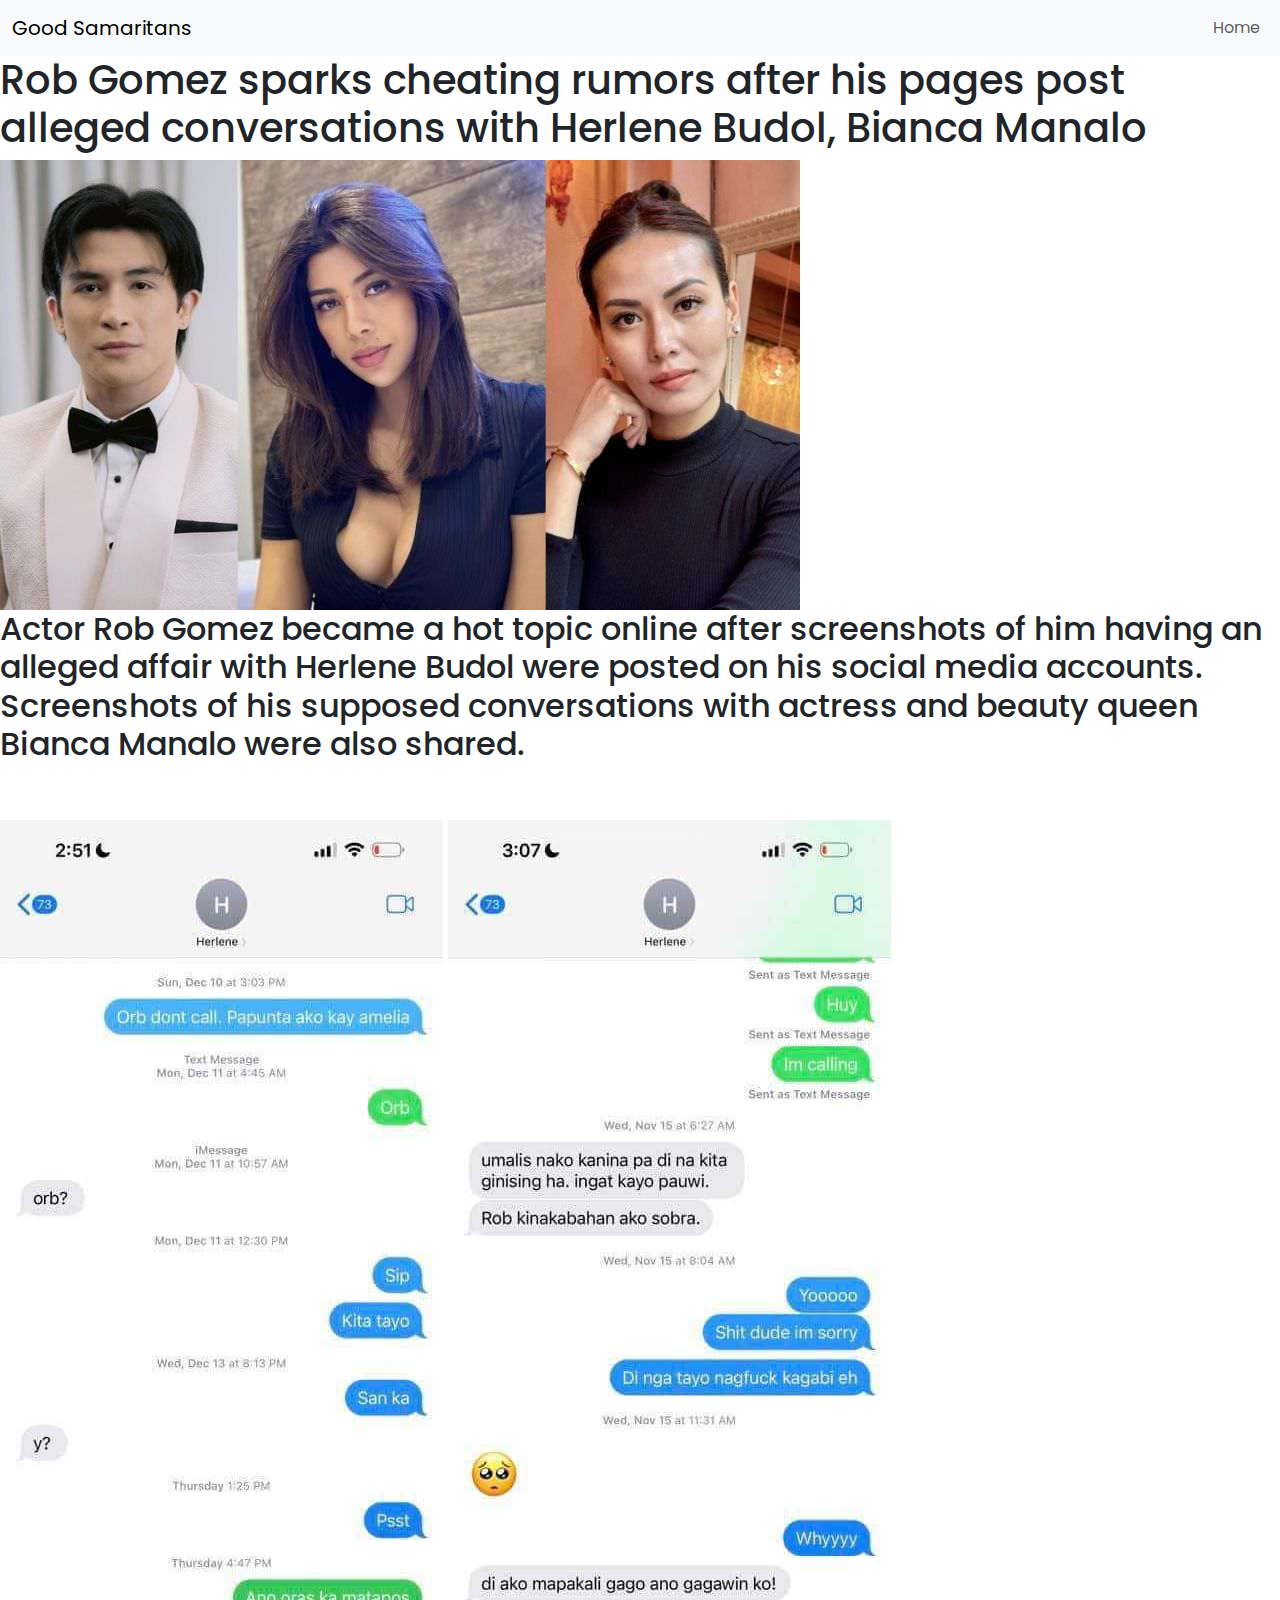
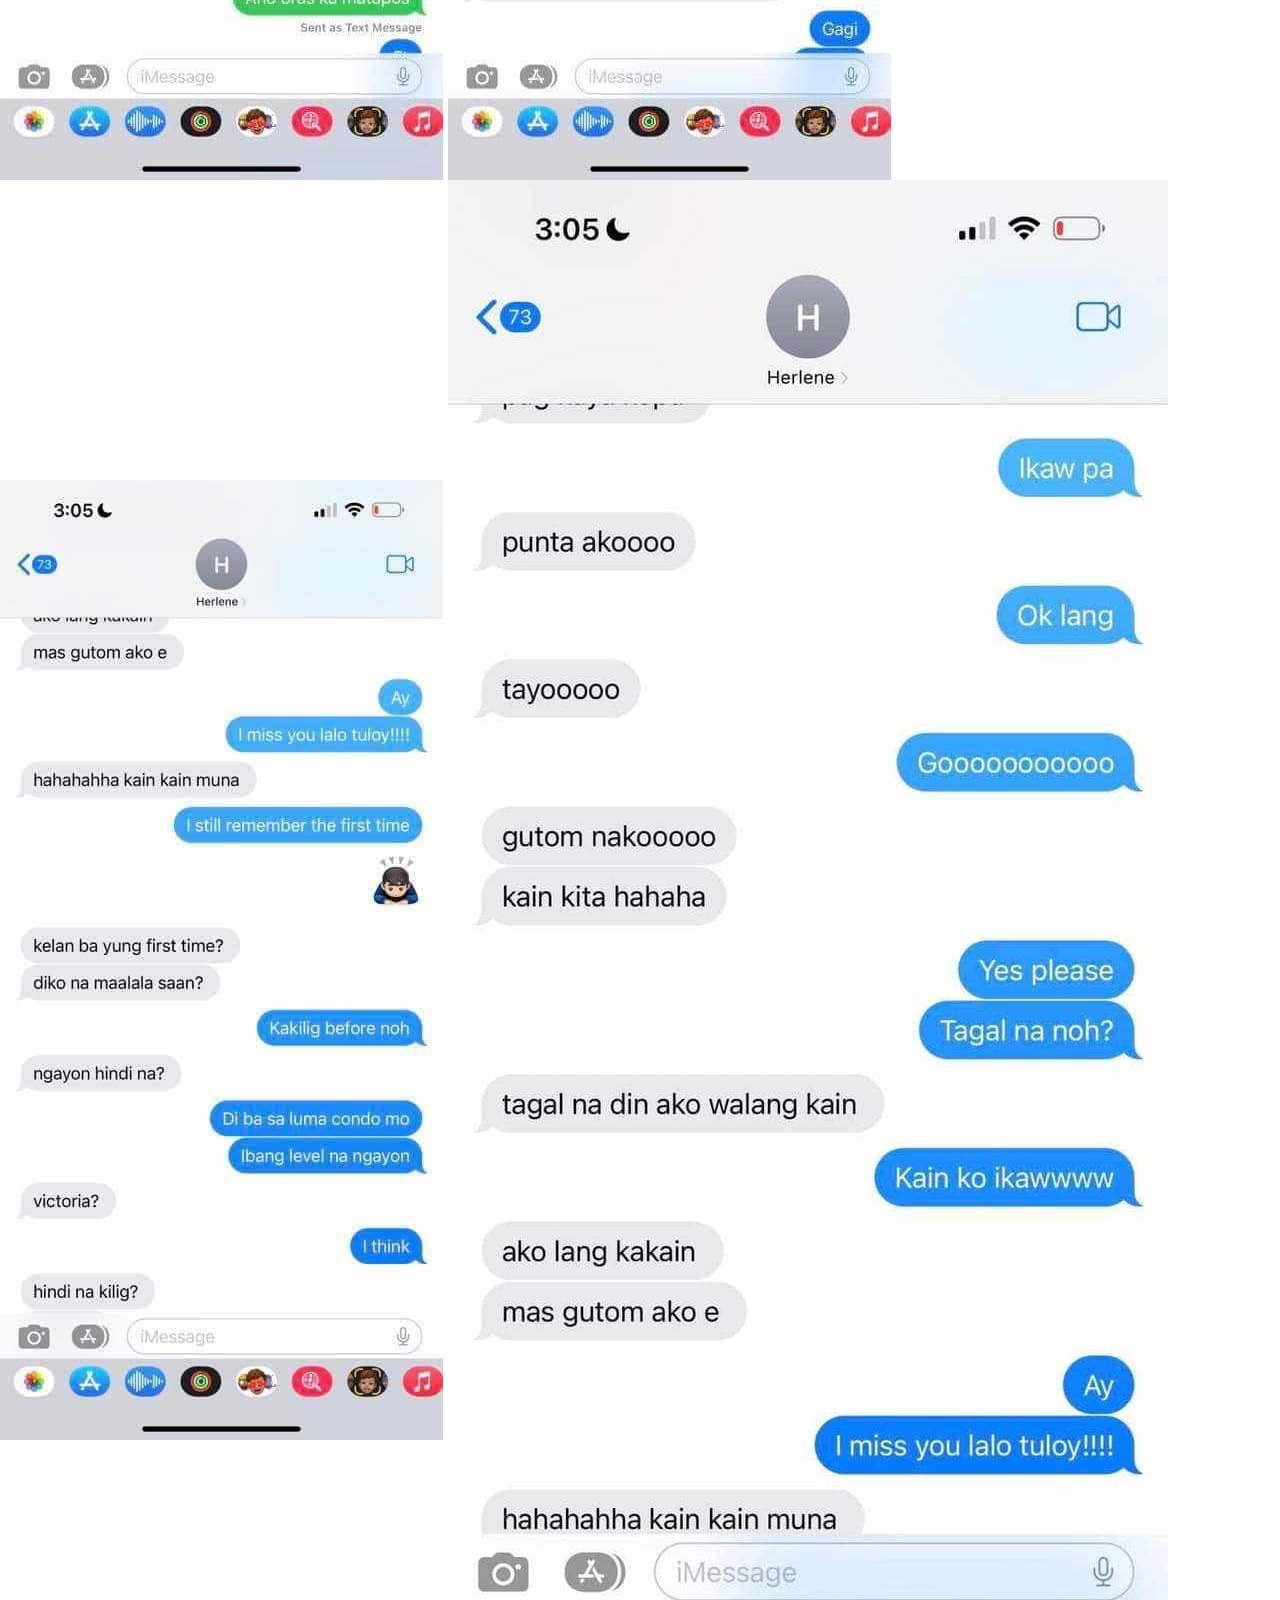
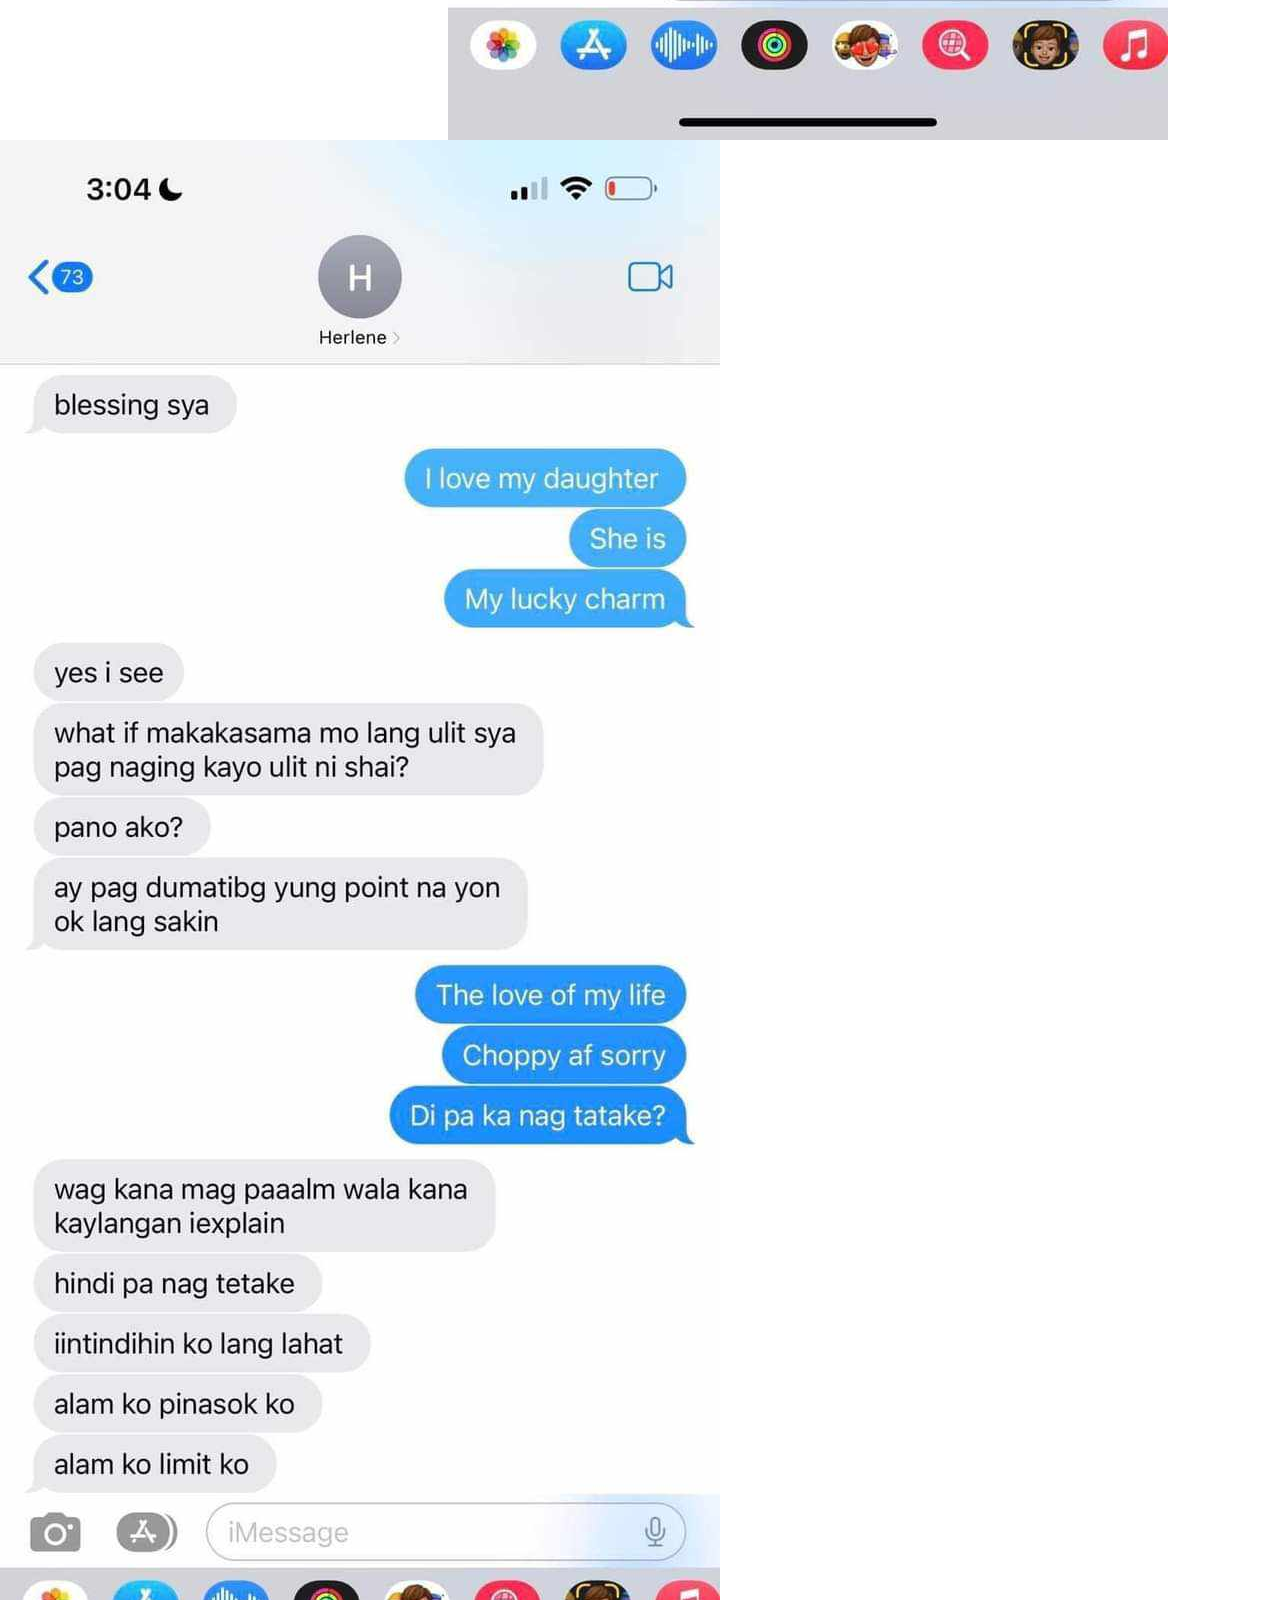
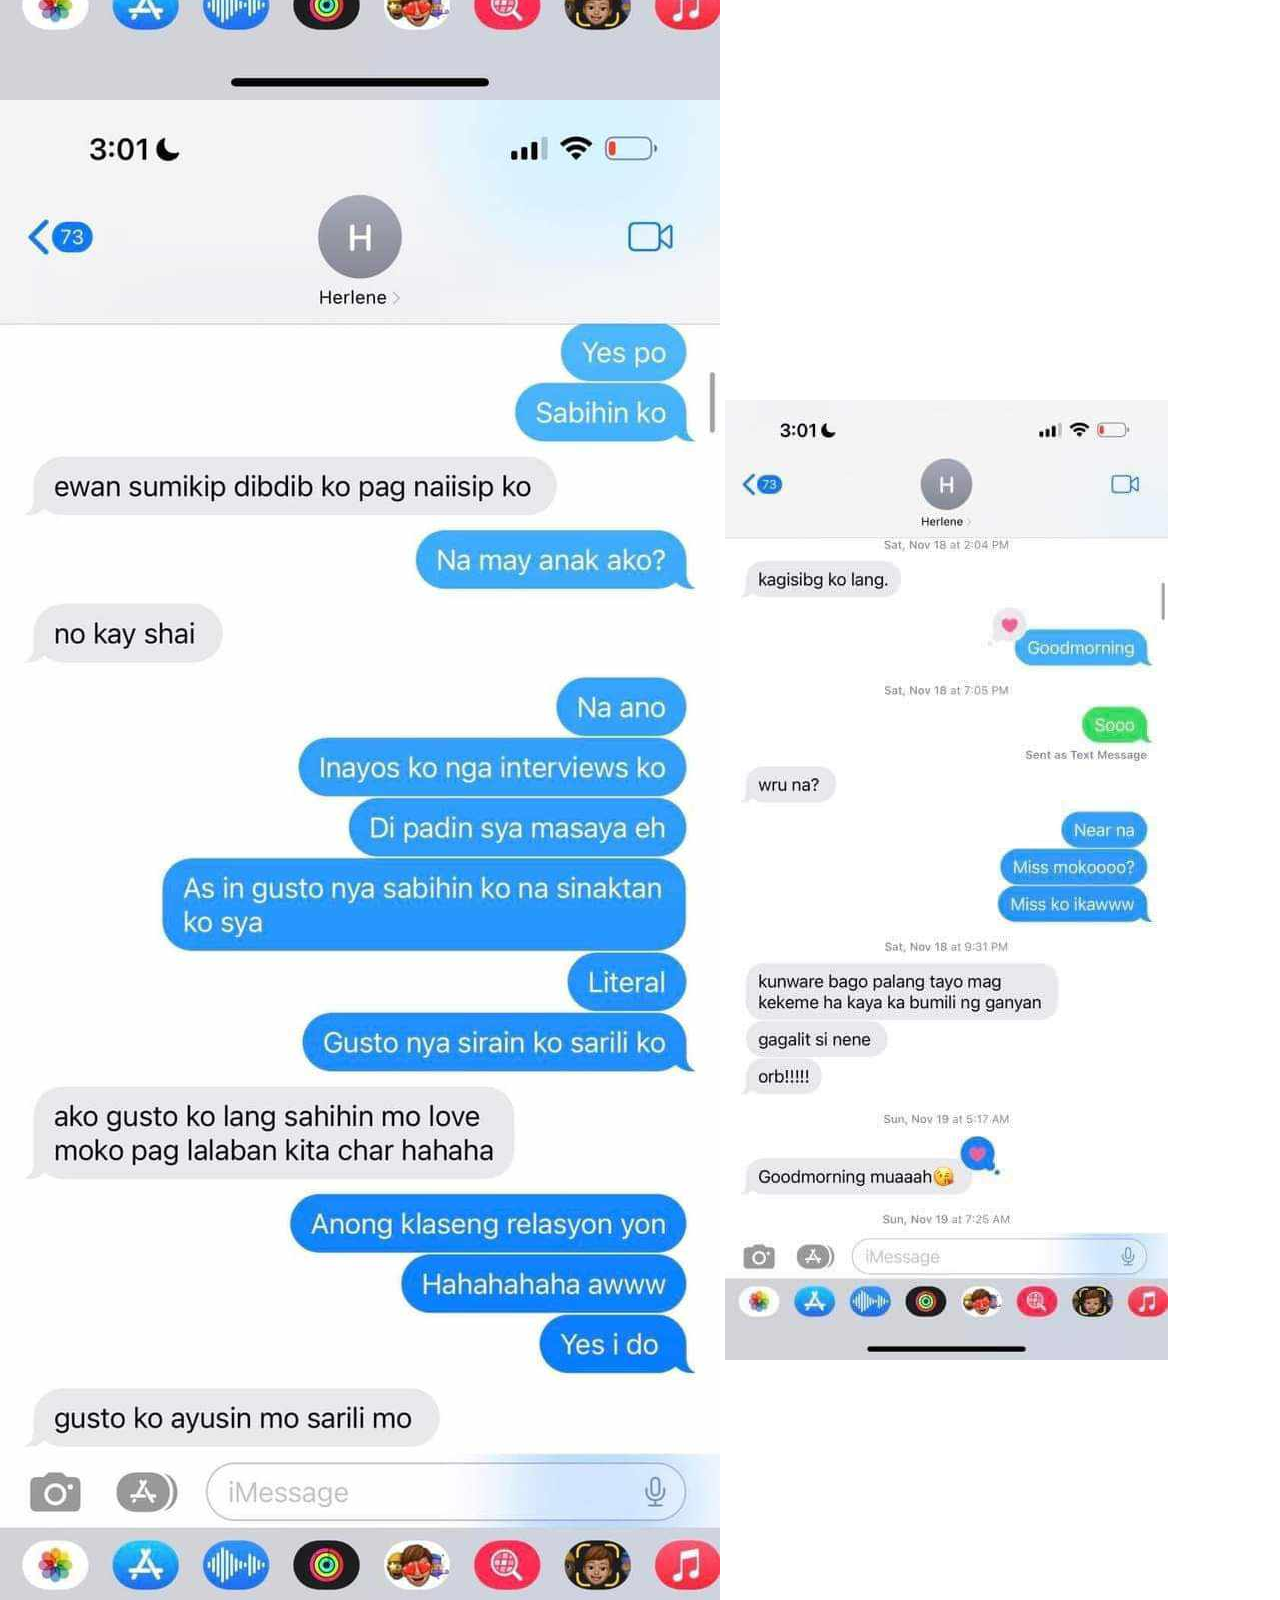
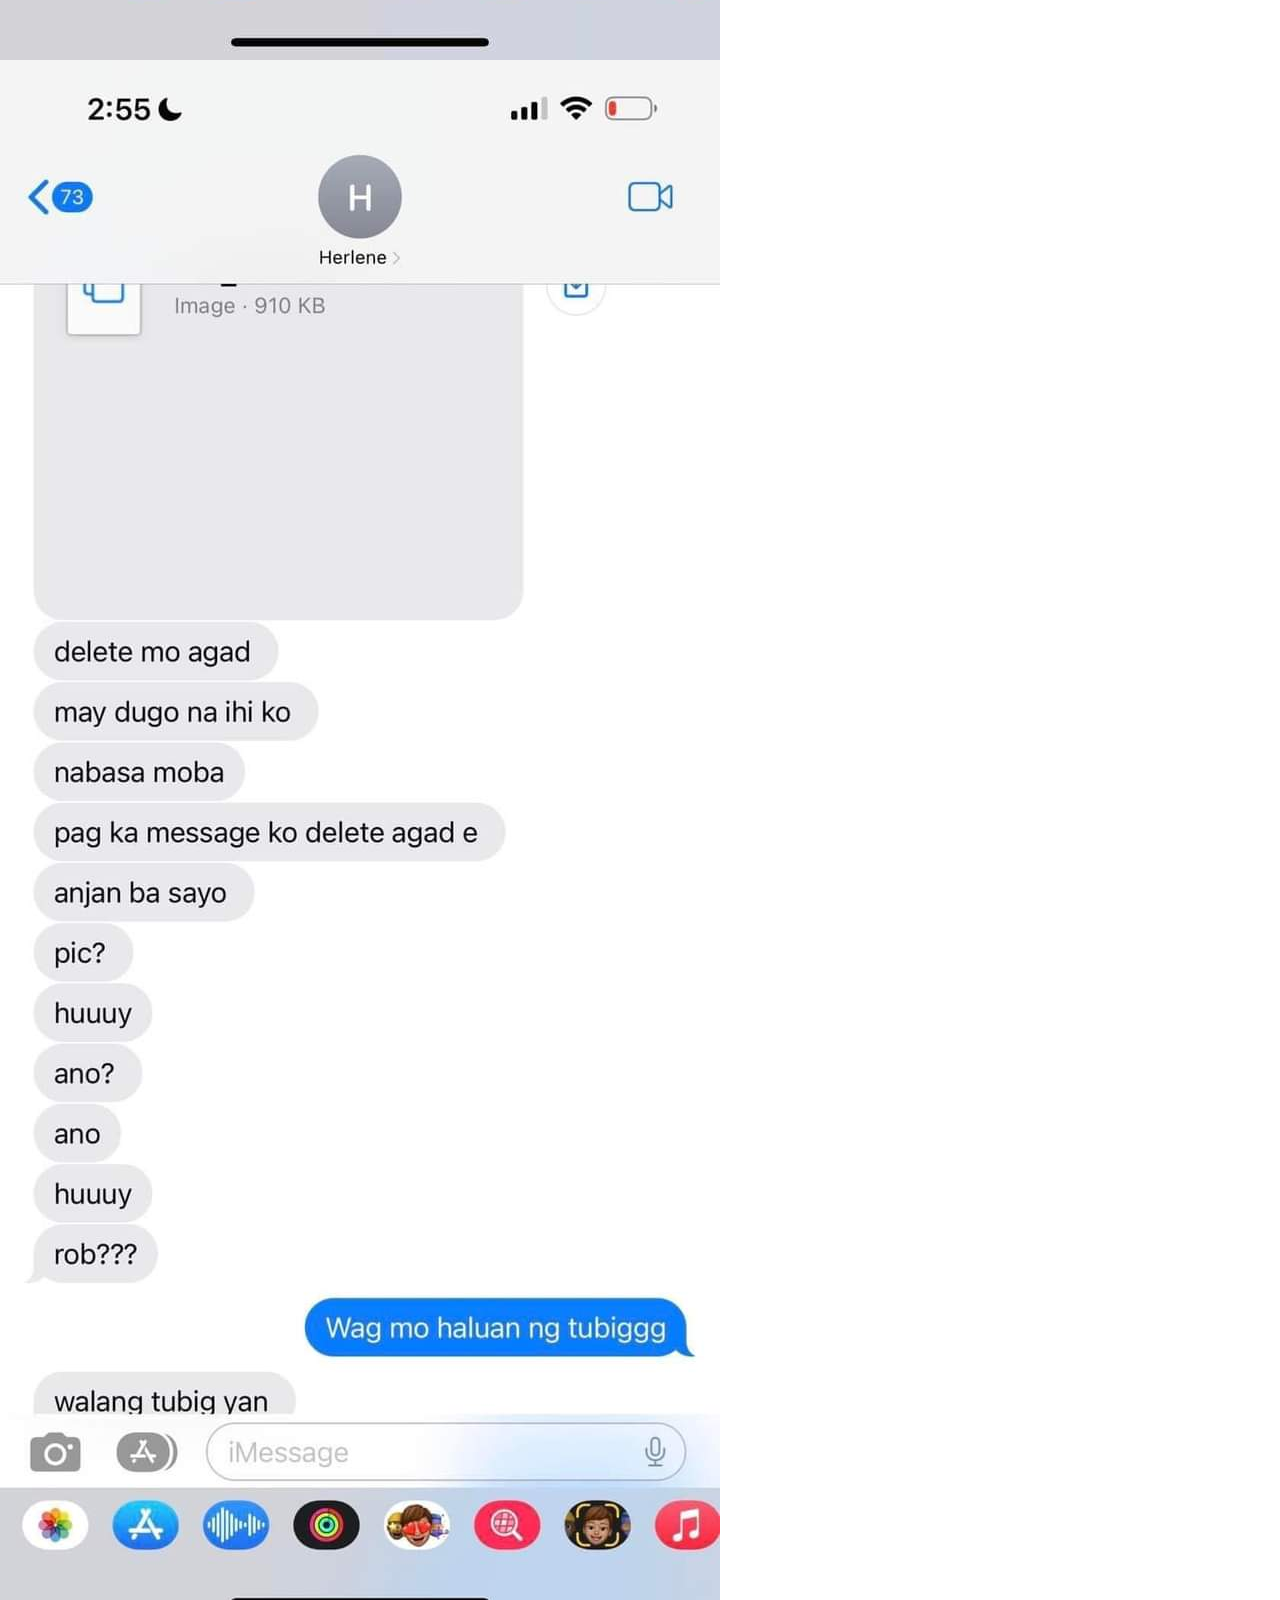
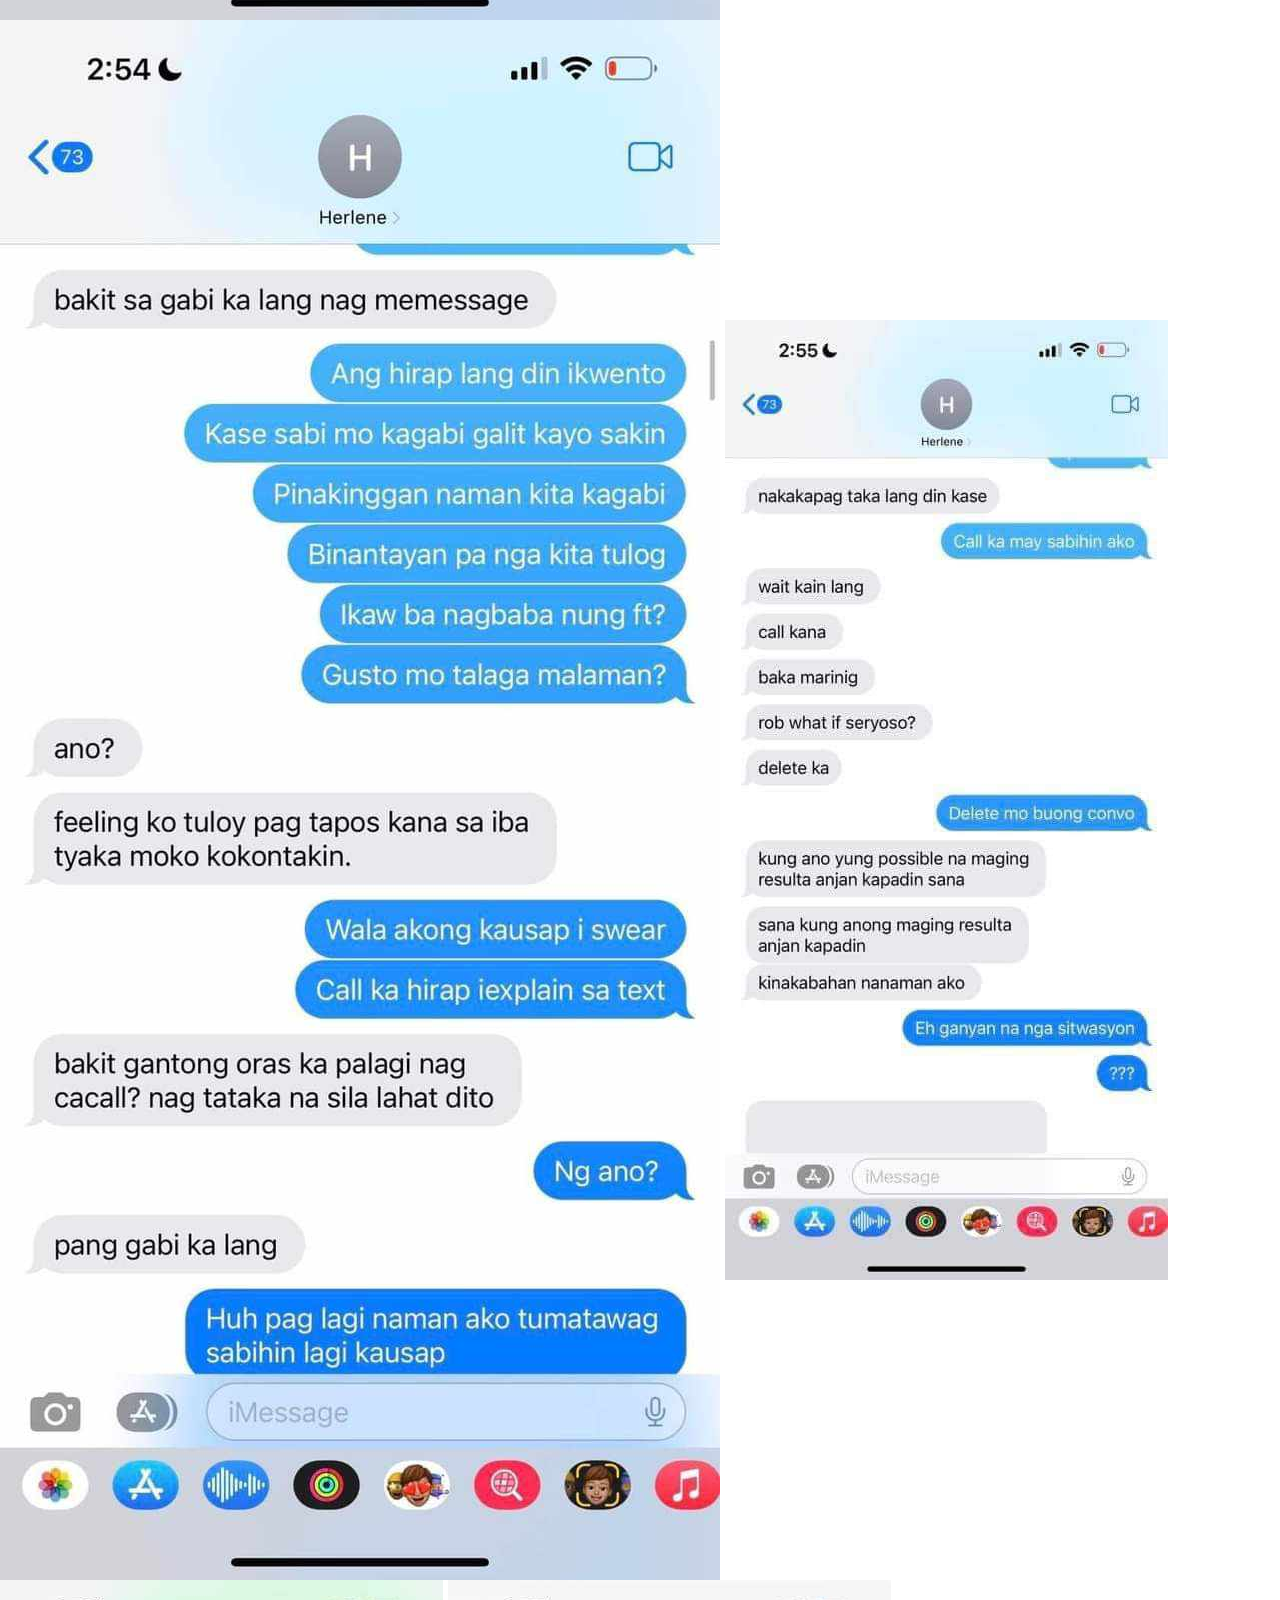
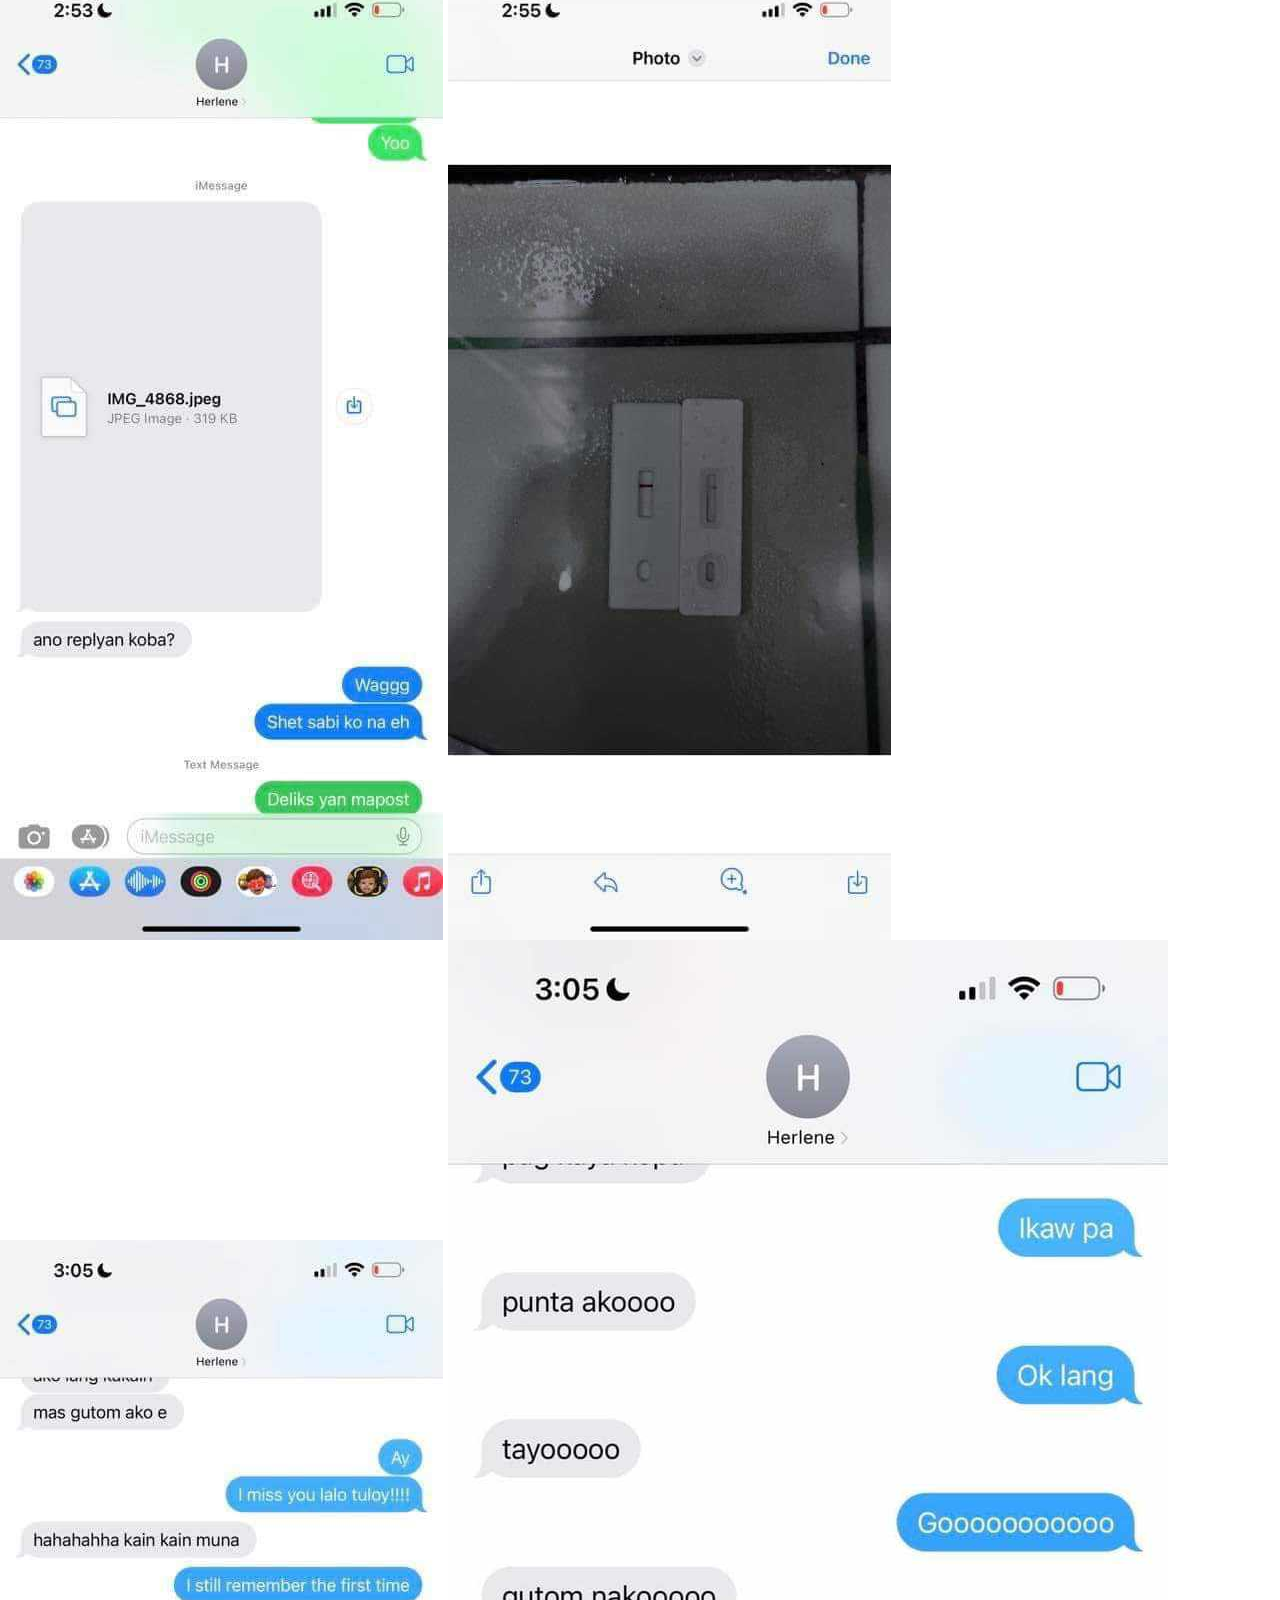
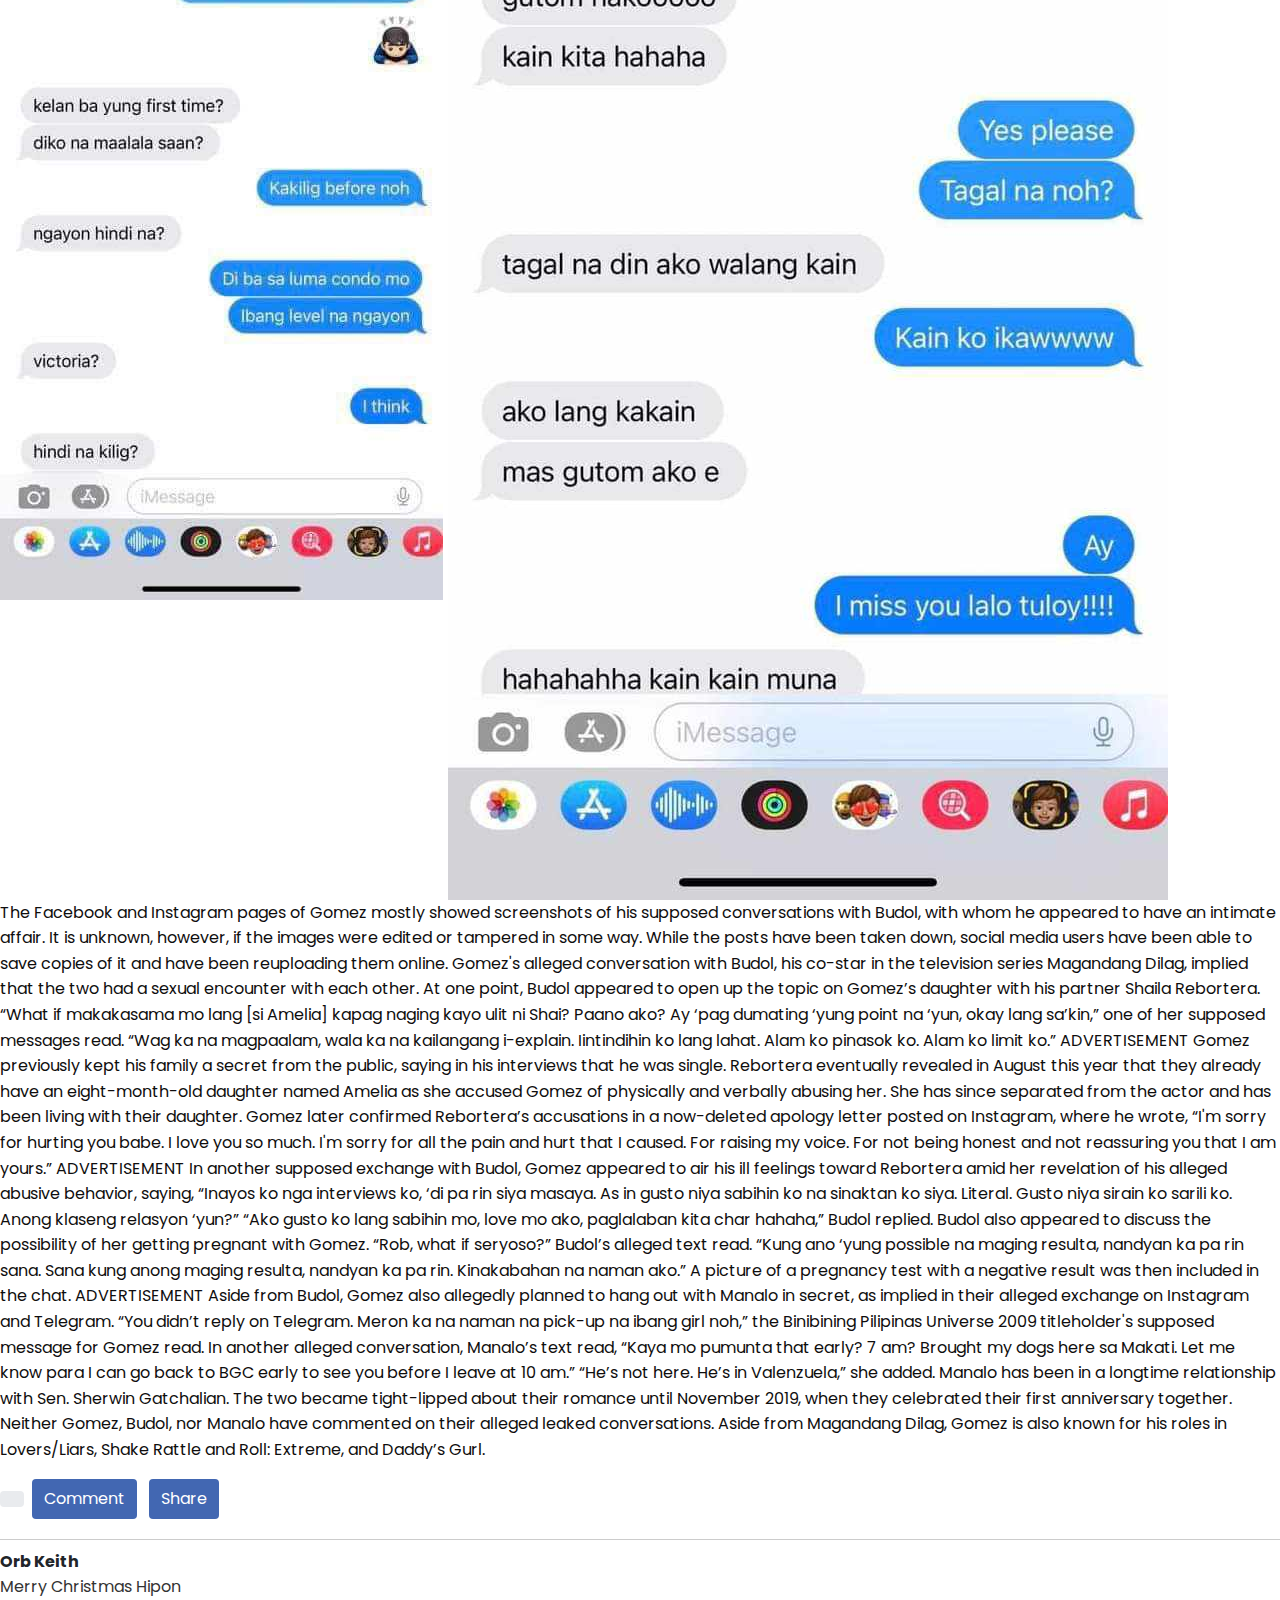
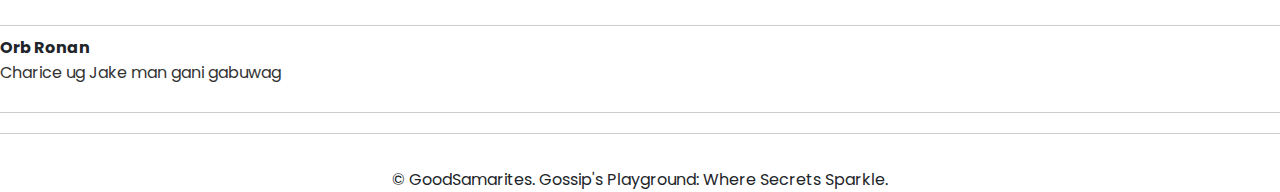
<file: lica.html>
<!DOCTYPE html>
<html lang="en">
<head>
    <meta charset="UTF-8">
    <meta name="viewport" content="width=device-width, initial-scale=1.0">
    <link rel="stylesheet" href="lica.css">
    <link rel="stylesheet" href="https://cdnjs.cloudflare.com/ajax/libs/font-awesome/6.5.1/css/all.min.css" integrity="sha512-DTOQO9RWCH3ppGqcWaEA1BIZOC6xxalwEsw9c2QQeAIftl+Vegovlnee1c9QX4TctnWMn13TZye+giMm8e2LwA==" crossorigin="anonymous" referrerpolicy="no-referrer" />
    <link href="https://cdn.jsdelivr.net/npm/bootstrap@5.3.2/dist/css/bootstrap.min.css" rel="stylesheet">
    <title>GoodSamarites</title>
    
</head>
<body>

    <nav class="navbar navbar-expand-lg navbar-light bg-light">
        <div class="container-fluid">
            <a class="navbar-brand pe-4" href="#">Good Samaritans</a> <!-- Adding padding to the right (adjust the value as needed) -->
            <button class="navbar-toggler" type="button" data-bs-toggle="collapse" data-bs-target="#navbarNav" aria-controls="navbarNav" aria-expanded="false" aria-label="Toggle navigation">
                <span class="navbar-toggler-icon"></span>
            </button>
            <div class="collapse navbar-collapse justify-content-end" id="navbarNav">
                <ul class="navbar-nav">
                    <li class="nav-item">
                        <a class="nav-link" href="index.html">Home</a>
                    </li>
                  
                </ul>
            </div>
        </div>
    </nav>

           
            <h1>Rob Gomez sparks cheating rumors after his pages post alleged conversations with Herlene Budol, Bianca Manalo </h1>
            <img src="image/budol.jpg" class="pic" alt="">
            <h2>Actor Rob Gomez became a hot topic online after screenshots of him having an alleged affair with ​​Herlene Budol were posted on his social media accounts. Screenshots of his supposed conversations with actress and beauty queen Bianca Manalo were also shared.
                </h2>
                <br>
                <br>
                <img src="image/budol1.jpg" class="pic1" alt="">
                <img src="image/budol2.jpg" class="pic2" alt="">
                <img src="image/budol3.jpg" class="pic3" alt="">
                <img src="image/budol4.jpg" class="pic4" alt="">
                <img src="image/budol5.jpg" class="pic5" alt="">
                <img src="image/budol6.jpg" class="pic6" alt="">
                <img src="image/budol7.jpg" class="pic7" alt="">
                <img src="image/budol8.jpg" class="pic8" alt="">
                <img src="image/budol9.jpg" class="pic9" alt="">
                <img src="image/budol10.jpg" class="pic10" alt="">
                <img src="image/budol11.jpg" class="pic11" alt="">
                <img src="image/budol12.jpg" class="pic12" alt="">
                <img src="image/budol3.jpg" class="pic13" alt="">
                <img src="image/budol4.jpg" class="pic14" alt="">
               <p>The Facebook and Instagram pages of Gomez mostly showed screenshots of his supposed conversations with Budol, with whom he appeared to have an intimate affair. It is unknown, however, if the images were edited or tampered in some way.

While the posts have been taken down, social media users have been able to save copies of it and have been reuploading them online.

Gomez's alleged conversation with Budol, his co-star in the television series Magandang Dilag, implied that the two had a sexual encounter with each other.

At one point, Budol appeared to open up the topic on Gomez’s daughter with his partner Shaila Rebortera. “What if makakasama mo lang [si Amelia] kapag naging kayo ulit ni Shai? Paano ako? Ay ‘pag dumating ‘yung point na ‘yun, okay lang sa’kin,” one of her supposed messages read. “Wag ka na magpaalam, wala ka na kailangang i-explain. Iintindihin ko lang lahat. Alam ko pinasok ko. Alam ko limit ko.” 

ADVERTISEMENT

Gomez previously kept his family a secret from the public, saying in his interviews that he was single.

Rebortera eventually revealed in August this year that they already have an eight-month-old daughter named Amelia as she accused Gomez of physically and verbally abusing her. She has since separated from the actor and has been living with their daughter.

Gomez later confirmed Rebortera’s accusations in a now-deleted apology letter posted on Instagram, where he wrote, “I'm sorry for hurting you babe. I love you so much. I'm sorry for all the pain and hurt that I caused. For raising my voice. For not being honest and not reassuring you that I am yours.”

ADVERTISEMENT

In another supposed exchange with Budol, Gomez appeared to air his ill feelings toward Rebortera amid her revelation of his alleged abusive behavior, saying, “Inayos ko nga interviews ko, ‘di pa rin siya masaya. As in gusto niya sabihin ko na sinaktan ko siya. Literal. Gusto niya sirain ko sarili ko. Anong klaseng relasyon ‘yun?”

“Ako gusto ko lang sabihin mo, love mo ako, paglalaban kita char hahaha,” Budol replied.

Budol also appeared to discuss the possibility of her getting pregnant with Gomez.

“Rob, what if seryoso?” Budol’s alleged text read. “Kung ano ‘yung possible na maging resulta, nandyan ka pa rin sana. Sana kung anong maging resulta, nandyan ka pa rin. Kinakabahan na naman ako.”

A picture of a pregnancy test with a negative result was then included in the chat.

ADVERTISEMENT

Aside from Budol, Gomez also allegedly planned to hang out with Manalo in secret, as implied in their alleged exchange on Instagram and Telegram.

“You didn’t reply on Telegram. Meron ka na naman na pick-up na ibang girl noh,” the Binibining Pilipinas Universe 2009 titleholder's supposed message for Gomez read.

In another alleged conversation, Manalo’s text read, “Kaya mo pumunta that early? 7 am? Brought my dogs here sa Makati. Let me know para I can go back to BGC early to see you before I leave at 10 am.”

“He’s not here. He’s in Valenzuela,” she added.

Manalo has been in a longtime relationship with Sen. Sherwin Gatchalian. The two became tight-lipped about their romance until November 2019, when they celebrated their first anniversary together.

Neither Gomez, Budol, nor Manalo have commented on their alleged leaked conversations.

Aside from Magandang Dilag, Gomez is also known for his roles in Lovers/Liars, Shake Rattle and Roll: Extreme, and Daddy’s Gurl.</p>
                                         

     
    
          
    <div class="reaction-container">
        <button class="reaction-btn" onmouseover="toggleReactions()"><i class="fa-regular fa-thumbs-up"></i></button>
        <div class="reaction-emojis" id="reaction-emojis" style="display: none;" onmouseleave="hideReactions()">
            <span class="emoji" onclick="react('like', '👍')">👍</span>
       
            <span class="emoji" onclick="react('love', '❤️')">❤️</span>
         
            <span class="emoji" onclick="react('haha', '😄')">😄</span>
       
            <span class="emoji" onclick="react('wow', '😲')">😲</span>
       
            <span class="emoji" onclick="react('sad', '😢')">😢</span>
          
            <span class="emoji" onclick="react('angry', '😠')">😠</span>
          
        </div>
        <div>
        <button class="comment-btn" onclick="toggleComment()">Comment</button>
  <button class="share-btn" onclick="openShareDialog()">Share</button>

</div>
    </div>
    
    

<div id="comments-list">
  <div class="comment">
      <span class="username">Orb Keith </span>
      <p class="content">Merry Christmas Hipon</p>
  </div>
  <div class="comment">
      <span class="username">Orb Ronan</span>
      <p class="content">Charice ug Jake man gani gabuwag</p>
  </div>

  <!-- Add more comments as needed -->
</div>

<div id="comment-field" style="display: none;">
  <input type="text" id="comment-input" placeholder="Write a comment...">
  <button onclick="postComment()">Post</button>
</div>
</article>    
  </main>
  <footer>       
  <br>
  <center>&copy; GoodSamarites. Gossip's Playground: Where Secrets Sparkle.</center>
  </footer>
  <script src="https://cdnjs.cloudflare.com/ajax/libs/jquery/3.6.1/jquery.min.js" integrity="sha512-aVKKRRi/Q/YV+4mjoKBsE4x3H+BkegoM/em46NNlCqNTmUYADjBbeNefNxYV7giUp0VxICtqdrbqU7iVaeZNXA==" crossorigin="anonymous" referrerpolicy="no-referrer"></script>
    <script>
        let reactionStates = {
    like: false,
    love: false,
    haha: false,
    wow: false,
    sad: false,
    angry: false,
};

function react(reactionType, emoji) {
    const reactionButton = document.querySelector('.reaction-btn');

    if (!reactionStates[reactionType]) {
        // Clear other reactions
        for (let key in reactionStates) {
            if (key !== reactionType) {
                reactionStates[key] = false;
            }
        }

        // Set the selected reaction
        reactionStates[reactionType] = true;

        // Set the reaction emoji to the reaction button
        reactionButton.innerHTML = emoji;
    } else {
        // Unreact
        reactionStates[reactionType] = false;

        // Set the reaction button back to default
        reactionButton.innerHTML = `<i class="fa-regular fa-thumbs-up"></i>`;
    }
}

function hideReactions() {
    const reactionEmojis = document.getElementById('reaction-emojis');
    reactionEmojis.style.display = 'none';
}

function toggleReactions() {
    const reactionEmojis = document.getElementById('reaction-emojis');
    reactionEmojis.style.display = reactionEmojis.style.display === 'none' ? 'flex' : 'none';
}

function toggleComment() {
    const commentField = document.getElementById('comment-field');
    commentField.style.display = commentField.style.display === 'none' ? 'block' : 'none';
}

function postComment() {
    const commentInput = document.getElementById('comment-input');
    const comment = commentInput.value.trim();

    if (comment !== '') {
        const commentsList = document.getElementById('comments-list');
        const newComment = document.createElement('div');
        newComment.classList.add('comment');

        const username = document.createElement('span');
        username.classList.add('username');
        username.textContent = 'You';
        
        const content = document.createElement('p');
        content.classList.add('content');
        content.textContent = comment;

        newComment.appendChild(username);
        newComment.appendChild(content);
        commentsList.appendChild(newComment);

        commentInput.value = ''; // Clear the input field after posting
    }
}

// Other necessary functions...
    </script>
    <script src="https://cdn.jsdelivr.net/npm/bootstrap@5.3.2/dist/js/bootstrap.bundle.min.js"></script>
  </body>
  </html>
</file>
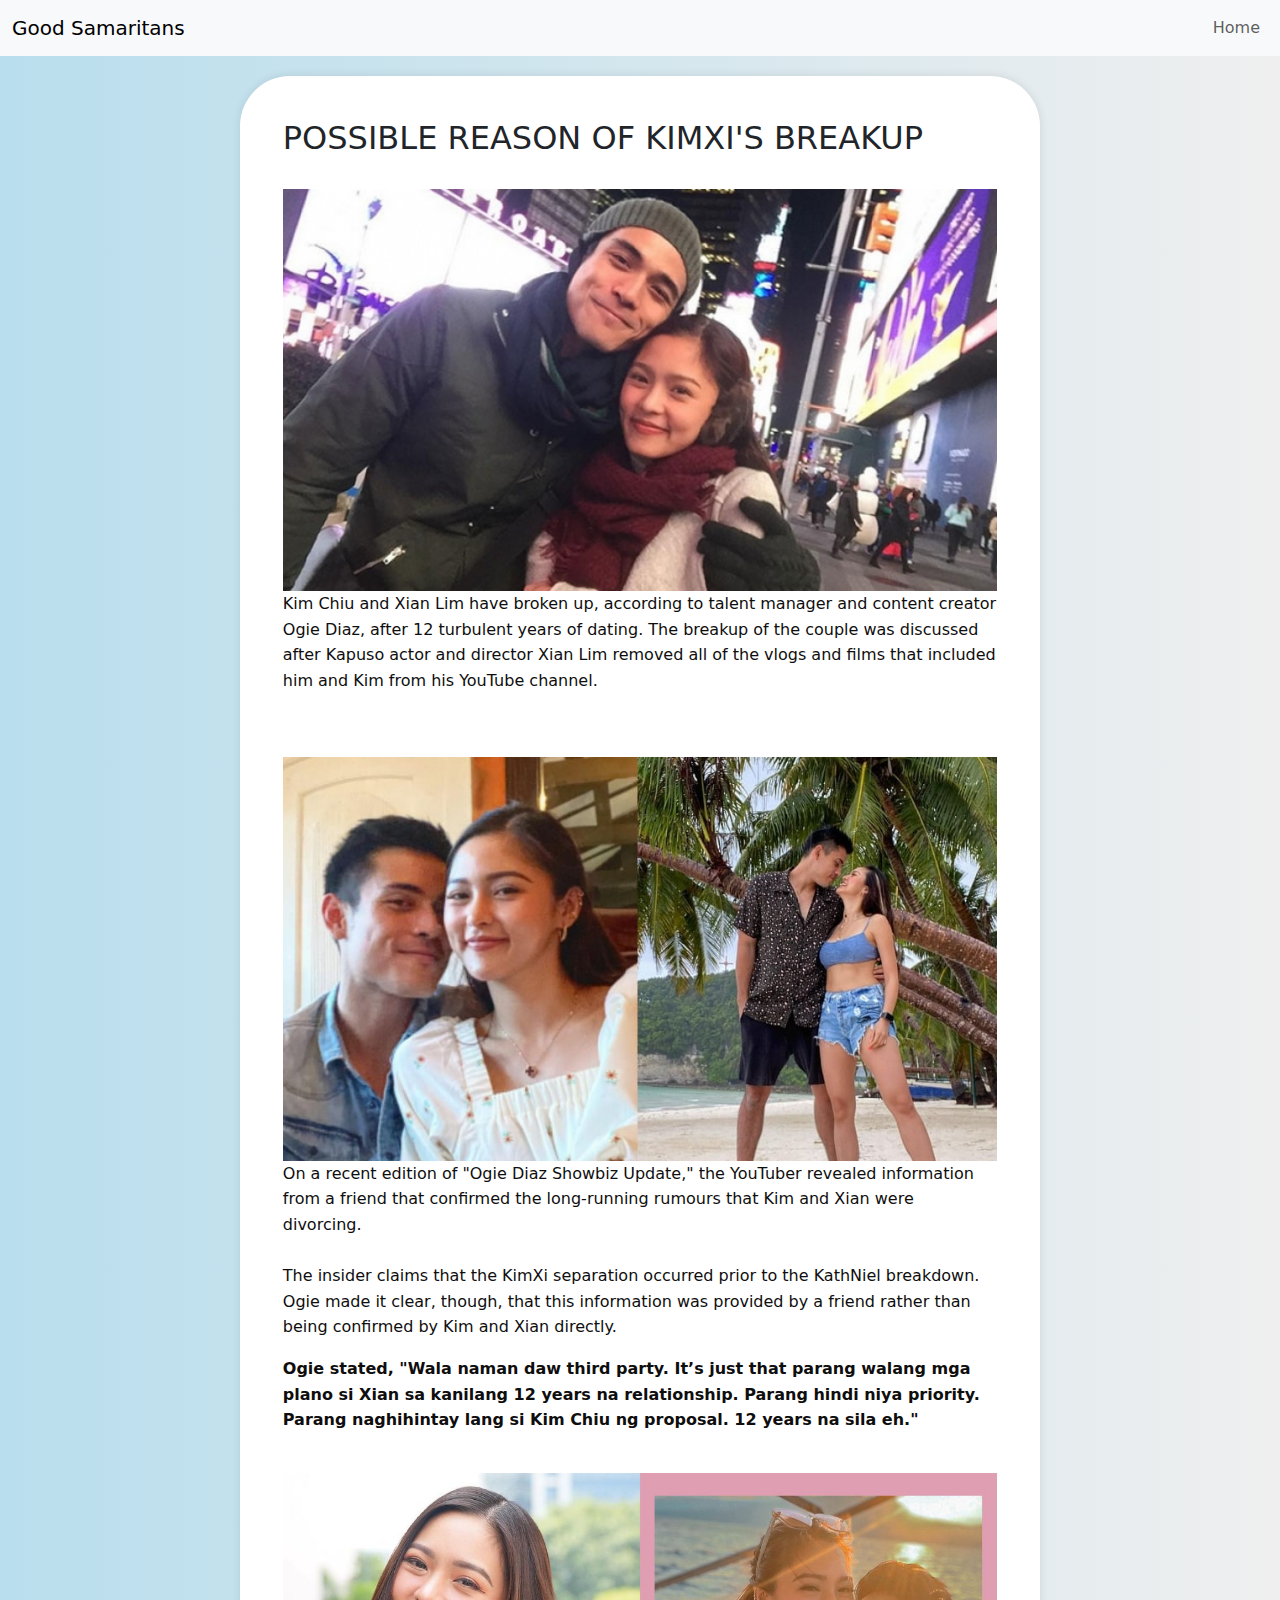
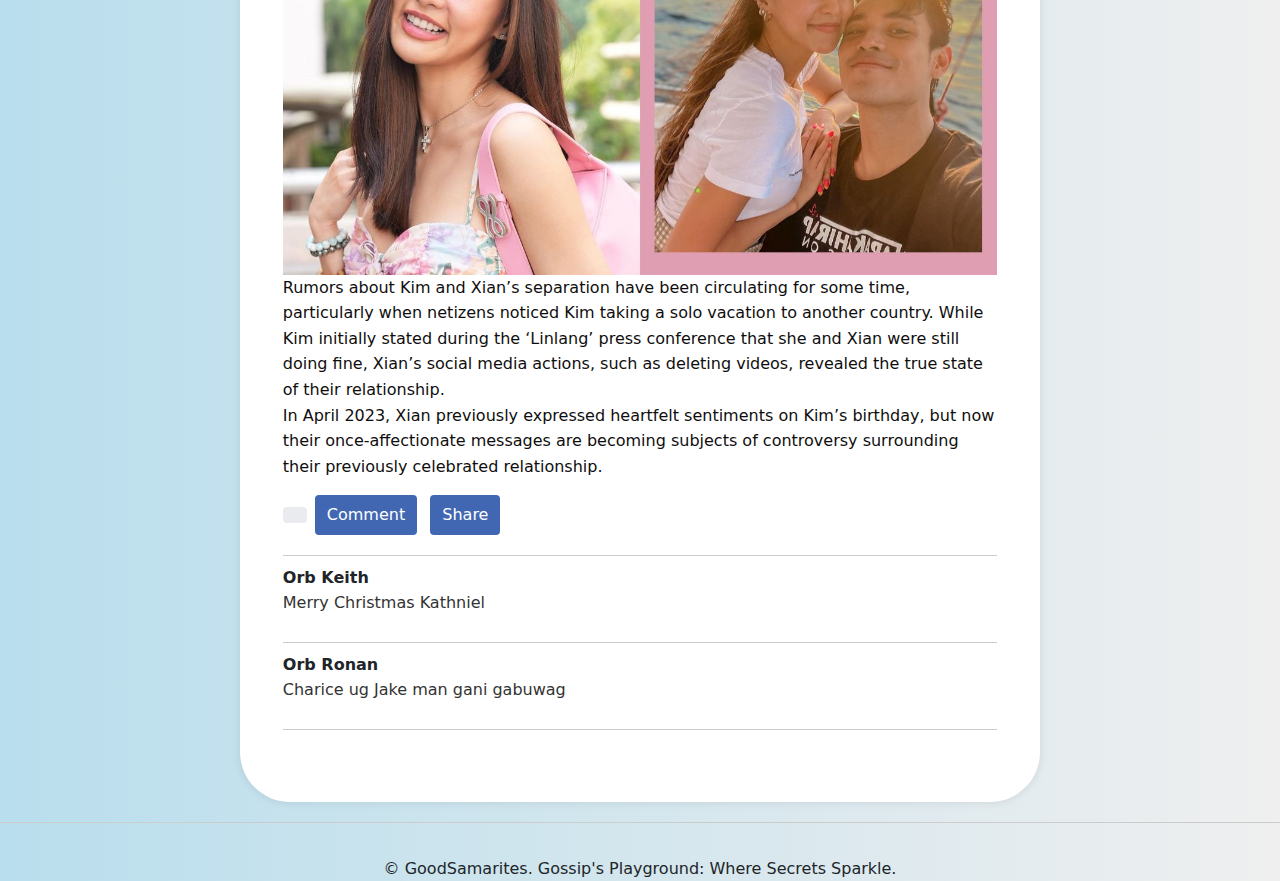
<file: marj.html>
<!DOCTYPE html>
<html lang="en">
<head>
    <meta charset="UTF-8">
    <meta name="viewport" content="width=device-width, initial-scale=1.0">
    <link rel="stylesheet" href="marj.css">
    <link rel="stylesheet" href="https://cdnjs.cloudflare.com/ajax/libs/font-awesome/6.5.1/css/all.min.css" integrity="sha512-DTOQO9RWCH3ppGqcWaEA1BIZOC6xxalwEsw9c2QQeAIftl+Vegovlnee1c9QX4TctnWMn13TZye+giMm8e2LwA==" crossorigin="anonymous" referrerpolicy="no-referrer" />
    <link href="https://cdn.jsdelivr.net/npm/bootstrap@5.3.2/dist/css/bootstrap.min.css" rel="stylesheet">
    <title>GoodSamarites</title>
    
</head>
<body>

    <nav class="navbar navbar-expand-lg navbar-light bg-light">
        <div class="container-fluid">
            <a class="navbar-brand pe-4" href="#">Good Samaritans</a> <!-- Adding padding to the right (adjust the value as needed) -->
            <button class="navbar-toggler" type="button" data-bs-toggle="collapse" data-bs-target="#navbarNav" aria-controls="navbarNav" aria-expanded="false" aria-label="Toggle navigation">
                <span class="navbar-toggler-icon"></span>
            </button>
            <div class="collapse navbar-collapse justify-content-end" id="navbarNav">
                <ul class="navbar-nav">
                    <li class="nav-item">
                        <a class="nav-link" href="index.html">Home</a>
                    </li>
                  
                </ul>
            </div>
        </div>
    </nav>

    <main>
        <article>
            <h2>POSSIBLE REASON OF KIMXI'S BREAKUP </h2>
            <br>
            <img src="image/kim.jpg" class="pic1" alt="">
            <p>Kim Chiu and Xian Lim have broken up, according to talent manager and content creator Ogie Diaz, after 12 turbulent years of dating.

                The breakup of the couple was discussed after Kapuso actor and director Xian Lim removed all of the vlogs and films that included him and Kim from his YouTube channel.
                </p>
                <br>
                <br>
                <img src="image/kimxi1.jpg" class="pic1" alt="">
                <p>On a recent edition of "Ogie Diaz Showbiz Update," the YouTuber revealed information from a friend that confirmed the long-running rumours that Kim and Xian were divorcing. 
                <br> <br>The insider claims that the KimXi separation occurred prior to the KathNiel breakdown. Ogie made it clear, though, that this information was provided by a friend rather than being confirmed by Kim and Xian directly.</p>
                <p class="p1">Ogie stated, "Wala naman daw third party. It’s just that parang walang mga plano si Xian sa kanilang 12 years na relationship. Parang hindi niya priority. Parang naghihintay lang si Kim Chiu ng proposal. 12 years na sila eh."</p></p>
                <br>
                <img src="image/kimxi.jpg" class="pic1" alt="">
                <p>Rumors about Kim and Xian’s separation have been circulating for some time, particularly when netizens noticed Kim taking a solo vacation to another country. While Kim initially stated during the ‘Linlang’ press conference that she and Xian were still doing fine, Xian’s social media actions, such as deleting videos, revealed the true state of their relationship. <br>
                In April 2023, Xian previously expressed heartfelt sentiments on Kim’s birthday, but now their once-affectionate messages are becoming subjects of controversy surrounding their previously celebrated relationship.</p>

                   
    <div class="reaction-container">
        <button class="reaction-btn" onmouseover="toggleReactions()"><i class="fa-regular fa-thumbs-up"></i></button>
        <div class="reaction-emojis" id="reaction-emojis" style="display: none;" onmouseleave="hideReactions()">
            <span class="emoji" onclick="react('like', '👍')">👍</span>
       
            <span class="emoji" onclick="react('love', '❤️')">❤️</span>
         
            <span class="emoji" onclick="react('haha', '😄')">😄</span>
       
            <span class="emoji" onclick="react('wow', '😲')">😲</span>
       
            <span class="emoji" onclick="react('sad', '😢')">😢</span>
          
            <span class="emoji" onclick="react('angry', '😠')">😠</span>
          
        </div>
        <div>
        <button class="comment-btn" onclick="toggleComment()">Comment</button>
  <button class="share-btn" onclick="openShareDialog()">Share</button>

</div>
    </div>
    
    

<div id="comments-list">
  <div class="comment">
      <span class="username">Orb Keith </span>
      <p class="content">Merry Christmas Kathniel</p>
  </div>
  <div class="comment">
      <span class="username">Orb Ronan</span>
      <p class="content">Charice ug Jake man gani gabuwag</p>
  </div>

  <!-- Add more comments as needed -->
</div>

<div id="comment-field" style="display: none;">
  <input type="text" id="comment-input" placeholder="Write a comment...">
  <button onclick="postComment()">Post</button>
</div>
</article>    
  </main>
  <footer>       
  <br>
  <center>&copy; GoodSamarites. Gossip's Playground: Where Secrets Sparkle.</center>
  </footer>
  <script src="https://cdnjs.cloudflare.com/ajax/libs/jquery/3.6.1/jquery.min.js" integrity="sha512-aVKKRRi/Q/YV+4mjoKBsE4x3H+BkegoM/em46NNlCqNTmUYADjBbeNefNxYV7giUp0VxICtqdrbqU7iVaeZNXA==" crossorigin="anonymous" referrerpolicy="no-referrer"></script>
    <script>
        let reactionStates = {
    like: false,
    love: false,
    haha: false,
    wow: false,
    sad: false,
    angry: false,
};

function react(reactionType, emoji) {
    const reactionButton = document.querySelector('.reaction-btn');

    if (!reactionStates[reactionType]) {
        // Clear other reactions
        for (let key in reactionStates) {
            if (key !== reactionType) {
                reactionStates[key] = false;
            }
        }

        // Set the selected reaction
        reactionStates[reactionType] = true;

        // Set the reaction emoji to the reaction button
        reactionButton.innerHTML = emoji;
    } else {
        // Unreact
        reactionStates[reactionType] = false;

        // Set the reaction button back to default
        reactionButton.innerHTML = `<i class="fa-regular fa-thumbs-up"></i>`;
    }
}

function hideReactions() {
    const reactionEmojis = document.getElementById('reaction-emojis');
    reactionEmojis.style.display = 'none';
}

function toggleReactions() {
    const reactionEmojis = document.getElementById('reaction-emojis');
    reactionEmojis.style.display = reactionEmojis.style.display === 'none' ? 'flex' : 'none';
}

function toggleComment() {
    const commentField = document.getElementById('comment-field');
    commentField.style.display = commentField.style.display === 'none' ? 'block' : 'none';
}

function postComment() {
    const commentInput = document.getElementById('comment-input');
    const comment = commentInput.value.trim();

    if (comment !== '') {
        const commentsList = document.getElementById('comments-list');
        const newComment = document.createElement('div');
        newComment.classList.add('comment');

        const username = document.createElement('span');
        username.classList.add('username');
        username.textContent = 'You';
        
        const content = document.createElement('p');
        content.classList.add('content');
        content.textContent = comment;

        newComment.appendChild(username);
        newComment.appendChild(content);
        commentsList.appendChild(newComment);

        commentInput.value = ''; // Clear the input field after posting
    }
}

// Other necessary functions...
    </script>
     <script src="https://cdn.jsdelivr.net/npm/bootstrap@5.3.2/dist/js/bootstrap.bundle.min.js"></script>
</body>
</html>
</file>
<file: cliff.css>
@import url('https://fonts.googleapis.com/css2?family=Poppins:ital,wght@0,600;0,700;1,400&display=swap');
*{
    font-family: 'Poppins', sans-serif;
    padding: 0px;
    margin-top: 0;
    scroll-behavior: smooth;
    scroll-padding-top: 2rem;
    box-sizing: border-box;
}
 
main{
    background: linear-gradient(to right, #8aaef0, #a7bfe8); 

    opacity: 0.9;
    border-radius: 1.5rem;
}

.post-img{
    padding-top: 5%;
    padding-left: 5%;
    padding-right: 5%;
    width: 90%;
    height: 700px;
    object-fit: cover;
    object-position: center;
    border-radius: 1.5rem;
}

.post-img1{
    padding-top: 0%;
    padding-left: 5%;
    padding-right: 5%;
    width: 100%;
    height: 100%;
    object-fit: cover;
    object-position: center;
    border-radius: 1.5rem;
 
}

.post-description{
    font-size: 0.9rem;
    line-height: 1.5rem;
    margin: 5px 0 10px;
    padding-top: 5%;
}


.to-react{
    padding-top: 5px;
}

main {
    max-width: 800px;
    margin: 20px auto;
    padding: 20px;
    background-color: #fff;
    box-shadow: 0 0 10px rgba(0, 0, 0, 0.1);
}

article {
    margin-bottom: 20px;
    padding: 3%;
}

h2 {
    color: #333;
}

p {
    line-height: 1.6;
    color: rgb(15, 14, 14);
}


body {
    font-family: Arial, sans-serif;
    flex-direction: column;
    align-items: center;
    justify-content: center;
    margin: 0;
   
}

.reaction-container {
    display: flex;
    align-items: center;
}

.reaction-btn, .comment-btn, .share-btn {
    background-color: #e9ebee;
    border: none;
    padding: 8px 12px;
    margin-right: 8px;
    border-radius: 4px;
    cursor: pointer;
}

.reaction-emojis {
    display: flex;
    align-items: center;
    position: absolute;
    background-color: #fff;
    border: 1px solid #ccc;
    border-radius: 4px;
    padding: 4px;
    z-index: 2;
}

.emoji {
    cursor: pointer;
    font-size: 20px;
    margin-right: 4px;
}

.comment-btn, .share-btn {
    background-color: #4267B2;
    color: #fff;
}

/* Additional styles can be added for hover effects, etc. */
.comment-btn:hover, .share-btn:hover {
    background-color: #314c86;
}

/* Adjustments for comment section */
#comments-list {
    margin-top: 20px;
    border-top: 1px solid #ccc;
    padding-top: 10px;
}

.comment {
    margin-bottom: 10px;
    padding-bottom: 10px;
    border-bottom: 1px solid #ccc;
}

.username {
    font-weight: bold;
    margin-right: 5px;
}

.content {
    color: #333;
}

#comment-field {
    margin-top: 20px;
}

#comment-field input[type="text"] {
    width: calc(100% - 80px);
    padding: 8px;
    border-radius: 4px;
    border: 1px solid #ccc;
    margin-right: 10px;
}

#comment-field button {
    padding: 8px 15px;
    background-color: #4267B2;
    color: #fff;
    border: none;
    border-radius: 4px;
    cursor: pointer;
}

#comment-field button:hover {
    background-color: #314c86;
}

footer {
    border-top: 1px solid #ccc;
    padding-top: 10px;
    text-align: center;
    margin-top: 20px;
}
</file>
<file: cristal.css>
@import url('https://fonts.googleapis.com/css2?family=Poppins:ital,wght@0,600;0,700;1,400&display=swap');
*{
    font-family: 'Poppins', sans-serif;
    padding: 0px;
    margin-top: 0;
    scroll-behavior: smooth;
    scroll-padding-top: 2rem;
    box-sizing: border-box;
}
 
main{
    background: linear-gradient(to right, #8aaef0, #a7bfe8); 

    opacity: 0.9;
    border-radius: 1.5rem;
}

.post-img{
    padding-top: 5%;
    padding-left: 5%;
    padding-right: 5%;
    width: 90%;
    height: 700px;
    object-fit: cover;
    object-position: center;
    border-radius: 1.5rem;
}

.post-img1{
    padding-top: 0%;
    padding-left: 5%;
    padding-right: 5%;
    width: 100%;
    height: 100%;
    object-fit: cover;
    object-position: center;
    border-radius: 1.5rem;
 
}

.post-description{
    font-size: 0.9rem;
    line-height: 1.5rem;
    margin: 5px 0 10px;
    padding-top: 5%;
}


.to-react{
    padding-top: 5px;
}

main {
    max-width: 800px;
    margin: 20px auto;
    padding: 20px;
    background-color: #fff;
    box-shadow: 0 0 10px rgba(0, 0, 0, 0.1);
}

article {
    margin-bottom: 20px;
    padding: 3%;
}

h2 {
    color: #333;
}

p {
    line-height: 1.6;
    color: rgb(15, 14, 14);
}


body {
    font-family: Arial, sans-serif;
    flex-direction: column;
    align-items: center;
    justify-content: center;
    margin: 0;
   
}

.reaction-container {
    display: flex;
    align-items: center;
}

.reaction-btn, .comment-btn, .share-btn {
    background-color: #e9ebee;
    border: none;
    padding: 8px 12px;
    margin-right: 8px;
    border-radius: 4px;
    cursor: pointer;
}

.reaction-emojis {
    display: flex;
    align-items: center;
    position: absolute;
    background-color: #fff;
    border: 1px solid #ccc;
    border-radius: 4px;
    padding: 4px;
    z-index: 2;
}

.emoji {
    cursor: pointer;
    font-size: 20px;
    margin-right: 4px;
}

.comment-btn, .share-btn {
    background-color: #4267B2;
    color: #fff;
}

/* Additional styles can be added for hover effects, etc. */
.comment-btn:hover, .share-btn:hover {
    background-color: #314c86;
}

/* Adjustments for comment section */
#comments-list {
    margin-top: 20px;
    border-top: 1px solid #ccc;
    padding-top: 10px;
}

.comment {
    margin-bottom: 10px;
    padding-bottom: 10px;
    border-bottom: 1px solid #ccc;
}

.username {
    font-weight: bold;
    margin-right: 5px;
}

.content {
    color: #333;
}

#comment-field {
    margin-top: 20px;
}

#comment-field input[type="text"] {
    width: calc(100% - 80px);
    padding: 8px;
    border-radius: 4px;
    border: 1px solid #ccc;
    margin-right: 10px;
}

#comment-field button {
    padding: 8px 15px;
    background-color: #4267B2;
    color: #fff;
    border: none;
    border-radius: 4px;
    cursor: pointer;
}

#comment-field button:hover {
    background-color: #314c86;
}

footer {
    border-top: 1px solid #ccc;
    padding-top: 10px;
    text-align: center;
    margin-top: 20px;
}
</file>
<file: kyla.css>
*
body {
    font-family: Arial, sans-serif;
    padding: 0px;
    margin-top: 1%;
    scroll-behavior: smooth;
    scroll-padding-top: 2rem;
    box-sizing: border-box;
    background: linear-gradient(90deg, #b9deed, #efefef);
}

.logo{
    font-size: 1.5rem;
    font-weight: 600;
    color: paleturquoise;
    color: #4e8be7;
    text-align: left;
}

.logo span{
    color: var(--second-color);
    color: rgb(85, 164, 254);
}


main {
    max-width: 800px;
    margin: 20px auto;
    padding: 20px;
    background-color: #fff;
    box-shadow: 0 0 10px rgba(0, 0, 0, 0.1);
    border-radius: 50px;
}

article {
    margin-bottom: 20px;
    padding: 3%;
}

h2 {
    color: #333;
}

p {
    line-height: 1.6;
    color: rgb(15, 14, 14);
}


.pic1{
    width: 100%;
    height: 100%;
    object-position: center;
    
}
.p1{
    font-weight: bold;
}

.reaction-container {
    display: flex;
    align-items: center;
}

.reaction-btn, .comment-btn, .share-btn {
    background-color: #e9ebee;
    border: none;
    padding: 8px 12px;
    margin-right: 8px;
    border-radius: 4px;
    cursor: pointer;
}

.reaction-emojis {
    display: flex;
    align-items: center;
    position: absolute;
    background-color: #fff;
    border: 1px solid #ccc;
    border-radius: 4px;
    padding: 4px;
    z-index: 2;
}

.emoji {
    cursor: pointer;
    font-size: 20px;
    margin-right: 4px;
}

.comment-btn, .share-btn {
    background-color: #4267B2;
    color: #fff;
}

/* Additional styles can be added for hover effects, etc. */
.comment-btn:hover, .share-btn:hover {
    background-color: #314c86;
}

/* Adjustments for comment section */
#comments-list {
    margin-top: 20px;
    border-top: 1px solid #ccc;
    padding-top: 10px;
}

.comment {
    margin-bottom: 10px;
    padding-bottom: 10px;
    border-bottom: 1px solid #ccc;
}

.username {
    font-weight: bold;
    margin-right: 5px;
}

.content {
    color: #333;
}

#comment-field {
    margin-top: 20px;
}

#comment-field input[type="text"] {
    width: calc(100% - 80px);
    padding: 8px;
    border-radius: 4px;
    border: 1px solid #ccc;
    margin-right: 10px;
}

#comment-field button {
    padding: 8px 15px;
    background-color: #4267B2;
    color: #fff;
    border: none;
    border-radius: 4px;
    cursor: pointer;
}

#comment-field button:hover {
    background-color: #314c86;
}

footer {
    border-top: 1px solid #ccc;
    padding-top: 10px;
    text-align: center;
    margin-top: 20px;
}
</file>
<file: lanay.css>
@import url('https://fonts.googleapis.com/css2?family=Poppins:ital,wght@0,600;0,700;1,400&display=swap');
*{
    font-family: 'Poppins', sans-serif;
    padding: 0px;
    margin-top: 0;
    scroll-behavior: smooth;
    scroll-padding-top: 2rem;
    box-sizing: border-box;
}
 
main{
    background: linear-gradient(to right, #8aaef0, #a7bfe8); 

    opacity: 0.9;
    border-radius: 1.5rem;
}

.post-img{
    padding-top: 5%;
    padding-left: 5%;
    padding-right: 5%;
    width: 90%;
    height: 700px;
    object-fit: cover;
    object-position: center;
    border-radius: 1.5rem;
}

.post-img1{
    padding-top: 0%;
    padding-left: 5%;
    padding-right: 5%;
    width: 100%;
    height: 100%;
    object-fit: cover;
    object-position: center;
    border-radius: 1.5rem;
 
}

.post-description{
    font-size: 0.9rem;
    line-height: 1.5rem;
    margin: 5px 0 10px;
    padding-top: 5%;
}


.to-react{
    padding-top: 5px;
}

main {
    max-width: 800px;
    margin: 20px auto;
    padding: 20px;
    background-color: #fff;
    box-shadow: 0 0 10px rgba(0, 0, 0, 0.1);
}

article {
    margin-bottom: 20px;
    padding: 3%;
}

h2 {
    color: #333;
}

p {
    line-height: 1.6;
    color: rgb(15, 14, 14);
}


body {
    font-family: Arial, sans-serif;
    flex-direction: column;
    align-items: center;
    justify-content: center;
    margin: 0;
   
}

.reaction-container {
    display: flex;
    align-items: center;
}

.reaction-btn, .comment-btn, .share-btn {
    background-color: #e9ebee;
    border: none;
    padding: 8px 12px;
    margin-right: 8px;
    border-radius: 4px;
    cursor: pointer;
}

.reaction-emojis {
    display: flex;
    align-items: center;
    position: absolute;
    background-color: #fff;
    border: 1px solid #ccc;
    border-radius: 4px;
    padding: 4px;
    z-index: 2;
}

.emoji {
    cursor: pointer;
    font-size: 20px;
    margin-right: 4px;
}

.comment-btn, .share-btn {
    background-color: #4267B2;
    color: #fff;
}

/* Additional styles can be added for hover effects, etc. */
.comment-btn:hover, .share-btn:hover {
    background-color: #314c86;
}

/* Adjustments for comment section */
#comments-list {
    margin-top: 20px;
    border-top: 1px solid #ccc;
    padding-top: 10px;
}

.comment {
    margin-bottom: 10px;
    padding-bottom: 10px;
    border-bottom: 1px solid #ccc;
}

.username {
    font-weight: bold;
    margin-right: 5px;
}

.content {
    color: #333;
}

#comment-field {
    margin-top: 20px;
}

#comment-field input[type="text"] {
    width: calc(100% - 80px);
    padding: 8px;
    border-radius: 4px;
    border: 1px solid #ccc;
    margin-right: 10px;
}

#comment-field button {
    padding: 8px 15px;
    background-color: #4267B2;
    color: #fff;
    border: none;
    border-radius: 4px;
    cursor: pointer;
}

#comment-field button:hover {
    background-color: #314c86;
}

footer {
    border-top: 1px solid #ccc;
    padding-top: 10px;
    text-align: center;
    margin-top: 20px;
}
</file>
<file: lica.css>
@import url('https://fonts.googleapis.com/css2?family=Poppins:ital,wght@0,600;0,700;1,400&display=swap');
*{
    font-family: 'Poppins', sans-serif;
    padding: 0px;
    margin-top: 0;
    scroll-behavior: smooth;
    scroll-padding-top: 2rem;
    box-sizing: border-box;
}
 
main{
    background: linear-gradient(to right, #8aaef0, #a7bfe8); 

    opacity: 0.9;
    border-radius: 1.5rem;
}



html{
    background: linear-gradient(to right, #7fa6ed, #a7bfe8); 
 
}

.logo{
    font-size: 1.5rem;
    font-weight: 600;
    color: rgb(0, 14, 83);
    text-align: left;
}

.logo span{
    color: var(--second-color);
    color: rgb(6, 0, 113);
}
.post-img{
    padding-top: 5%;
    padding-left: 5%;
    padding-right: 5%;
    width: 90%;
    height: 700px;
    object-fit: cover;
    object-position: center;
    border-radius: 1.5rem;
}

.post-img1{
    padding-top: 0%;
    padding-left: 5%;
    padding-right: 5%;
    width: 100%;
    height: 100%;
    object-fit: cover;
    object-position: center;
    border-radius: 1.5rem;
 
}

.post-description{
    font-size: 0.9rem;
    line-height: 1.5rem;
    margin: 5px 0 10px;
    padding-top: 5%;
}


.to-react{
    padding-top: 5px;
}

main {
    max-width: 800px;
    margin: 20px auto;
    padding: 20px;
    background-color: #fff;
    box-shadow: 0 0 10px rgba(0, 0, 0, 0.1);
}

article {
    margin-bottom: 20px;
    padding: 3%;
}

h2 {
    color: #333;
}

p {
    line-height: 1.6;
    color: rgb(15, 14, 14);
}


body {
    font-family: Arial, sans-serif;
    flex-direction: column;
    align-items: center;
    justify-content: center;
    margin: 0;
   
}

/* Basic styles for the buttons and emojis */
.reaction-container {
    display: flex;
    align-items: center;
}

.reaction-btn, .comment-btn, .share-btn {
    background-color: #e9ebee;
    border: none;
    padding: 8px 12px;
    margin-right: 8px;
    border-radius: 4px;
    cursor: pointer;
}

.reaction-emojis {
    display: flex;
    align-items: center;
    position: absolute;
    background-color: #fff;
    border: 1px solid #ccc;
    border-radius: 4px;
    padding: 4px;
    z-index: 2;
}

.emoji {
    cursor: pointer;
    font-size: 20px;
    margin-right: 4px;
}

.comment-btn, .share-btn {
    background-color: #4267B2;
    color: #fff;
}

/* Additional styles can be added for hover effects, etc. */
.comment-btn:hover, .share-btn:hover {
    background-color: #314c86;
}

/* Adjustments for comment section */
#comments-list {
    margin-top: 20px;
    border-top: 1px solid #ccc;
    padding-top: 10px;
}

.comment {
    margin-bottom: 10px;
    padding-bottom: 10px;
    border-bottom: 1px solid #ccc;
}

.username {
    font-weight: bold;
    margin-right: 5px;
}

.content {
    color: #333;
}

#comment-field {
    margin-top: 20px;
}

#comment-field input[type="text"] {
    width: calc(100% - 80px);
    padding: 8px;
    border-radius: 4px;
    border: 1px solid #ccc;
    margin-right: 10px;
}

#comment-field button {
    padding: 8px 15px;
    background-color: #4267B2;
    color: #fff;
    border: none;
    border-radius: 4px;
    cursor: pointer;
}

#comment-field button:hover {
    background-color: #314c86;
}

footer {
    border-top: 1px solid #ccc;
    padding-top: 10px;
    text-align: center;
    margin-top: 20px;
}
</file>
<file: marj.css>
*
body {
    font-family: Arial, sans-serif;
    padding: 0px;
    margin-top: 1%;
    scroll-behavior: smooth;
    scroll-padding-top: 2rem;
    box-sizing: border-box;
    background: linear-gradient(90deg, #b9deed, #efefef);
}



main {
    max-width: 800px;
    margin: 20px auto;
    padding: 20px;
    background-color: #fff;
    box-shadow: 0 0 10px rgba(0, 0, 0, 0.1);
    border-radius: 50px;
}

article {
    margin-bottom: 20px;
    padding: 3%;
}

h2 {
    color: #333;
}

p {
    line-height: 1.6;
    color: rgb(15, 14, 14);
}


.pic1{
    width: 100%;
    height: 100%;
    object-position: center;
    
}
.p1{
    font-weight: bold;
}

.reaction-container {
    display: flex;
    align-items: center;
}

.reaction-btn, .comment-btn, .share-btn {
    background-color: #e9ebee;
    border: none;
    padding: 8px 12px;
    margin-right: 8px;
    border-radius: 4px;
    cursor: pointer;
}

.reaction-emojis {
    display: flex;
    align-items: center;
    position: absolute;
    background-color: #fff;
    border: 1px solid #ccc;
    border-radius: 4px;
    padding: 4px;
    z-index: 2;
}

.emoji {
    cursor: pointer;
    font-size: 20px;
    margin-right: 4px;
}

.comment-btn, .share-btn {
    background-color: #4267B2;
    color: #fff;
}

/* Additional styles can be added for hover effects, etc. */
.comment-btn:hover, .share-btn:hover {
    background-color: #314c86;
}

/* Adjustments for comment section */
#comments-list {
    margin-top: 20px;
    border-top: 1px solid #ccc;
    padding-top: 10px;
}

.comment {
    margin-bottom: 10px;
    padding-bottom: 10px;
    border-bottom: 1px solid #ccc;
}

.username {
    font-weight: bold;
    margin-right: 5px;
}

.content {
    color: #333;
}

#comment-field {
    margin-top: 20px;
}

#comment-field input[type="text"] {
    width: calc(100% - 80px);
    padding: 8px;
    border-radius: 4px;
    border: 1px solid #ccc;
    margin-right: 10px;
}

#comment-field button {
    padding: 8px 15px;
    background-color: #4267B2;
    color: #fff;
    border: none;
    border-radius: 4px;
    cursor: pointer;
}

#comment-field button:hover {
    background-color: #314c86;
}

footer {
    border-top: 1px solid #ccc;
    padding-top: 10px;
    text-align: center;
    margin-top: 20px;
}
</file>
